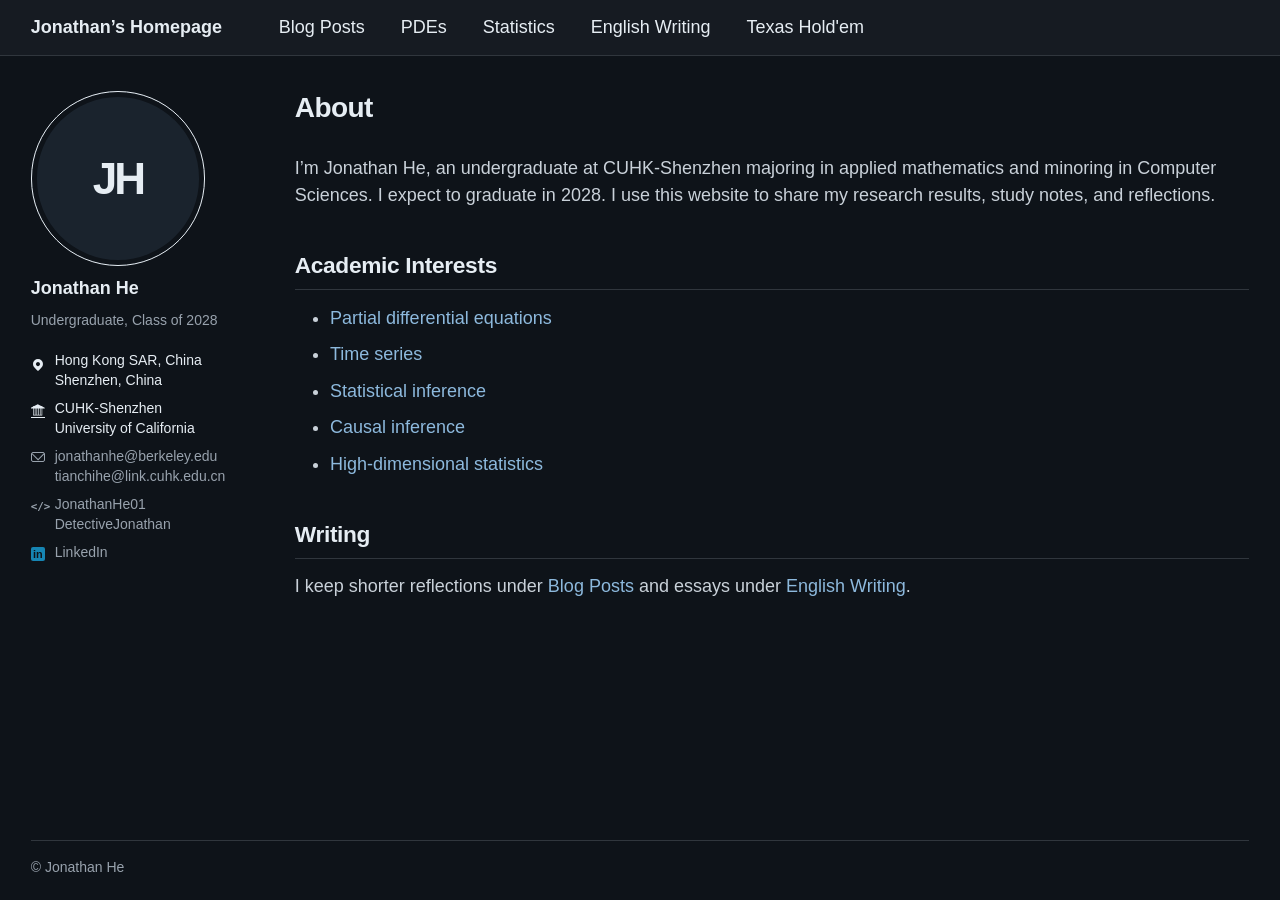
<file: index.html>
<!doctype html>
<html lang="en">
<head>
  <meta charset="utf-8">
  <meta name="viewport" content="width=device-width, initial-scale=1">
  <meta name="description" content="Jonathan He's academic homepage, with research, study notes, and reflections on applied mathematics and statistics.">
  <title>About – Jonathan’s Homepage</title>
  <link rel="stylesheet" href="site.css">
</head>
<body>
  <a class="skip" href="#main">Skip to content</a>
  <header class="masthead">
    <div class="wrap masthead-inner">
      <a class="wordmark" href="./index.html" aria-current="page">Jonathan’s Homepage</a>
      <nav class="site-nav" aria-label="Main">
        <a href="blog/index.html">Blog Posts</a>
        <a href="pdes/index.html">PDEs</a>
        <a href="statistics/index.html">Statistics</a>
        <a href="english-writing/index.html">English Writing</a>
        <a href="texas-holdem/index.html">Texas Hold'em</a>
      </nav>
    </div>
  </header>

  <div class="wrap home">
    <aside class="profile" aria-labelledby="profile-title">
      <div class="monogram" aria-hidden="true">JH</div>
      <h2 id="profile-title">Jonathan He</h2>
      <p class="profile-bio">Undergraduate, Class of 2028</p>
      <dl class="profile-details">
        <div>
          <dt><span class="icon pin" aria-hidden="true"></span><span class="visually-hidden">Locations</span></dt>
          <dd>Hong Kong SAR, China</dd>
          <dd>Shenzhen, China</dd>
        </div>
        <div>
          <dt><span class="icon university" aria-hidden="true">▥</span><span class="visually-hidden">Universities</span></dt>
          <dd>CUHK-Shenzhen</dd>
          <dd>University of California</dd>
        </div>
        <div>
          <dt><span class="icon envelope" aria-hidden="true"></span><span class="visually-hidden">Email</span></dt>
          <dd><a href="mailto:jonathanhe@berkeley.edu">jonathanhe@berkeley.edu</a></dd>
          <dd><a href="mailto:tianchihe@link.cuhk.edu.cn">tianchihe@link.cuhk.edu.cn</a></dd>
        </div>
        <div>
          <dt><span class="icon code" aria-hidden="true">&lt;/&gt;</span><span class="visually-hidden">GitHub</span></dt>
          <dd><a href="https://github.com/JonathanHe01">JonathanHe01</a></dd>
          <dd><a href="https://github.com/DetectiveJonathan">DetectiveJonathan</a></dd>
        </div>
        <div>
          <dt><span class="icon linkedin" aria-hidden="true">in</span><span class="visually-hidden">LinkedIn</span></dt>
          <dd><a href="https://www.linkedin.com/in/jonathan-he-8617b1419/">LinkedIn</a></dd>
        </div>
      </dl>
    </aside>

    <main class="article" id="main">
      <h1>About</h1>
      <p>I’m Jonathan He, an undergraduate at CUHK-Shenzhen majoring in applied mathematics and minoring in Computer Sciences. I expect to graduate in 2028. I use this website to share my research results, study notes, and reflections.</p>
      <section aria-labelledby="interests-title">
        <h2 id="interests-title">Academic Interests</h2>
        <ul>
          <li><a href="pdes/index.html">Partial differential equations</a></li>
          <li><a href="statistics/index.html#time-series">Time series</a></li>
          <li><a href="statistics/index.html#statistical-inference">Statistical inference</a></li>
          <li><a href="statistics/index.html#causal-inference">Causal inference</a></li>
          <li><a href="statistics/index.html#high-dimensional-statistics">High-dimensional statistics</a></li>
        </ul>
      </section>
      <section aria-labelledby="writing-title">
        <h2 id="writing-title">Writing</h2>
        <p>I keep shorter reflections under <a href="blog/index.html">Blog Posts</a> and essays under <a href="english-writing/index.html">English Writing</a>.</p>
      </section>
    </main>
  </div>

  <footer class="wrap footer">© Jonathan He</footer>
</body>
</html>
</file>
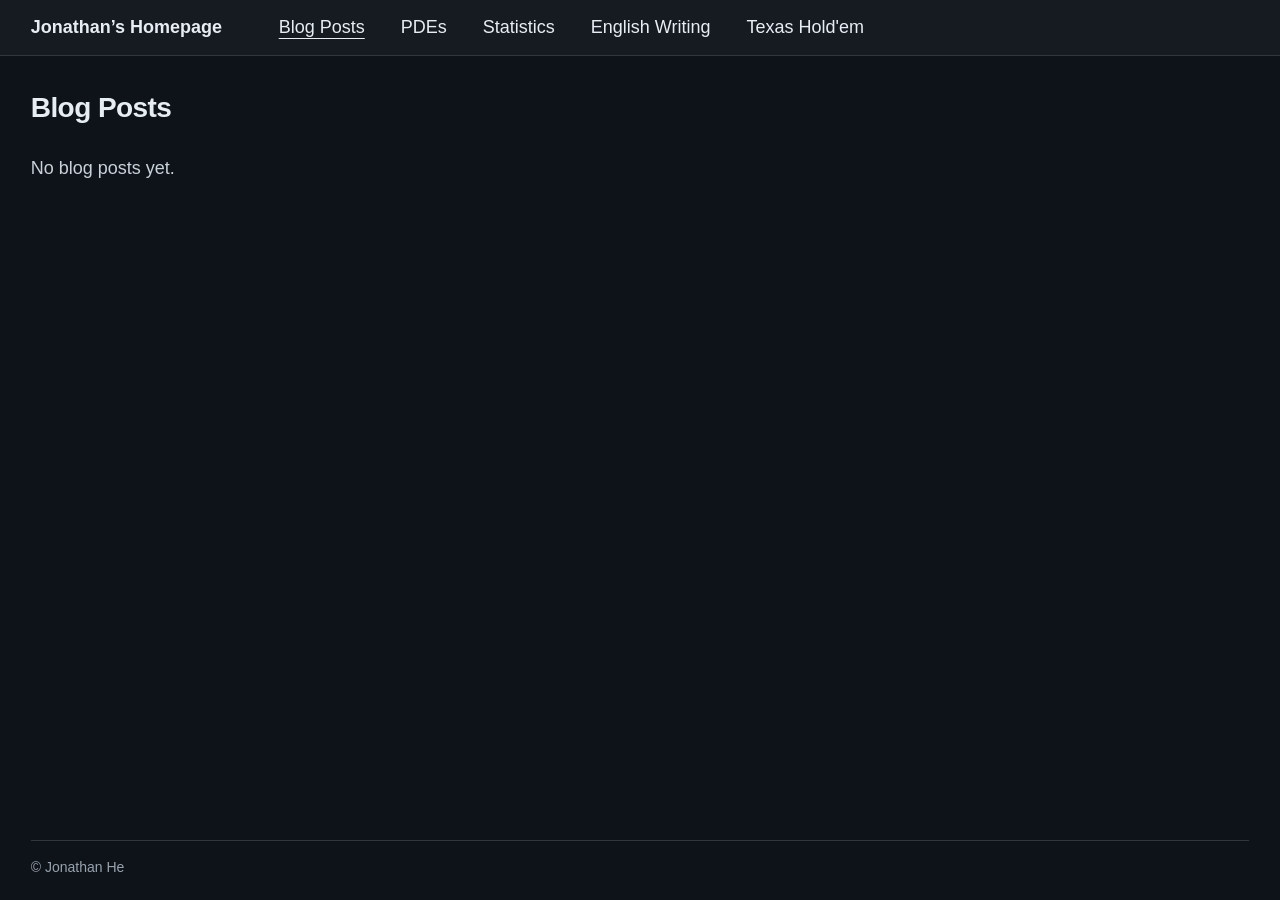
<file: blog/index.html>
<!doctype html>
<html lang="en">
<head>
  <meta charset="utf-8">
  <meta name="viewport" content="width=device-width, initial-scale=1">
  <title>Blog Posts · Jonathan He</title>
  <link rel="stylesheet" href="../site.css">
</head>
<body>
  <a class="skip" href="#main">Skip to content</a>
  <header class="masthead">
    <div class="wrap masthead-inner">
      <a class="wordmark" href="../index.html">Jonathan’s Homepage</a>
      <nav class="site-nav" aria-label="Main">
        <a href="../blog/index.html" aria-current="page">Blog Posts</a>
        <a href="../pdes/index.html">PDEs</a>
        <a href="../statistics/index.html">Statistics</a>
        <a href="../english-writing/index.html">English Writing</a>
        <a href="../texas-holdem/index.html">Texas Hold'em</a>
      </nav>
    </div>
  </header>
  <main class="wrap section-page" id="main">
    <h1>Blog Posts</h1>
    <p>No blog posts yet.</p>
  </main>
  <footer class="wrap footer">© Jonathan He</footer>
</body>
</html>
</file>
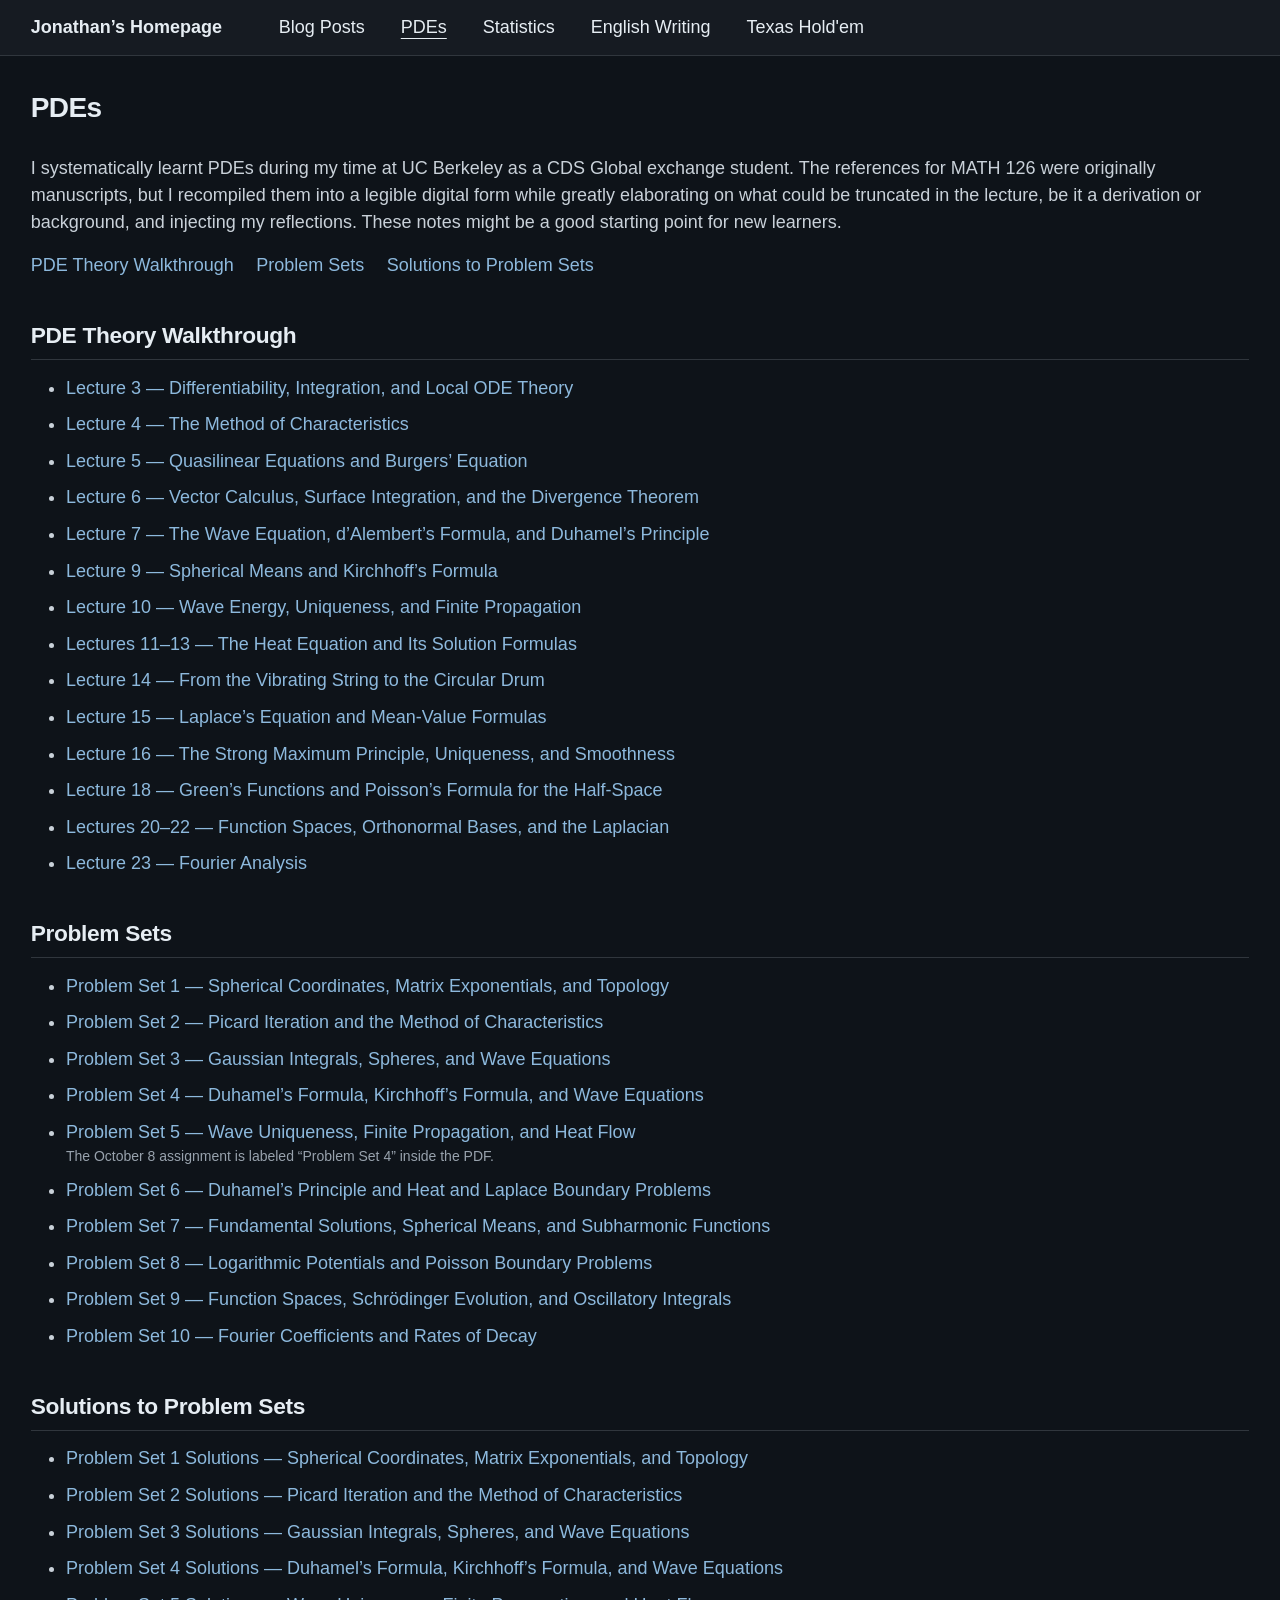
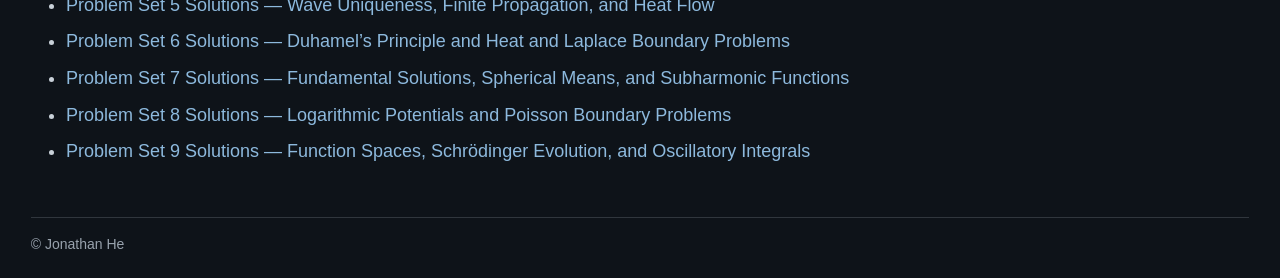
<file: pdes/index.html>
<!doctype html>
<html lang="en">
<head>
  <meta charset="utf-8">
  <meta name="viewport" content="width=device-width, initial-scale=1">
  <title>PDEs · Jonathan He</title>
  <link rel="stylesheet" href="../site.css">
</head>
<body>
  <a class="skip" href="#main">Skip to content</a>
  <header class="masthead">
    <div class="wrap masthead-inner">
      <a class="wordmark" href="../index.html">Jonathan’s Homepage</a>
      <nav class="site-nav" aria-label="Main">
        <a href="../blog/index.html">Blog Posts</a>
        <a href="../pdes/index.html" aria-current="page">PDEs</a>
        <a href="../statistics/index.html">Statistics</a>
        <a href="../english-writing/index.html">English Writing</a>
        <a href="../texas-holdem/index.html">Texas Hold'em</a>
      </nav>
    </div>
  </header>
  <main class="wrap section-page article" id="main">
    <h1>PDEs</h1>
    <p>I systematically learnt PDEs during my time at UC Berkeley as a CDS Global exchange student. The references for MATH 126 were originally manuscripts, but I recompiled them into a legible digital form while greatly elaborating on what could be truncated in the lecture, be it a derivation or background, and injecting my reflections. These notes might be a good starting point for new learners.</p>
    <nav class="pde-navigation" aria-label="PDE resource categories">
      <a href="#walkthroughs">PDE Theory Walkthrough</a>
      <a href="#problem-sets">Problem Sets</a>
      <a href="#solutions">Solutions to Problem Sets</a>
    </nav>
    <section aria-labelledby="walkthroughs">
      <h2 id="walkthroughs">PDE Theory Walkthrough</h2>
      <ul>
        <li><a href="walkthroughs/lecture-03.pdf">Lecture 3 — Differentiability, Integration, and Local ODE Theory</a></li>
        <li><a href="walkthroughs/lecture-04.pdf">Lecture 4 — The Method of Characteristics</a></li>
        <li><a href="walkthroughs/lecture-05.pdf">Lecture 5 — Quasilinear Equations and Burgers’ Equation</a></li>
        <li><a href="walkthroughs/lecture-06.pdf">Lecture 6 — Vector Calculus, Surface Integration, and the Divergence Theorem</a></li>
        <li><a href="walkthroughs/lecture-07.pdf">Lecture 7 — The Wave Equation, d’Alembert’s Formula, and Duhamel’s Principle</a></li>
        <li><a href="walkthroughs/lecture-09.pdf">Lecture 9 — Spherical Means and Kirchhoff’s Formula</a></li>
        <li><a href="walkthroughs/lecture-10.pdf">Lecture 10 — Wave Energy, Uniqueness, and Finite Propagation</a></li>
        <li><a href="walkthroughs/lecture-11.pdf">Lectures 11–13 — The Heat Equation and Its Solution Formulas</a></li>
        <li><a href="walkthroughs/lecture-14.pdf">Lecture 14 — From the Vibrating String to the Circular Drum</a></li>
        <li><a href="walkthroughs/lecture-15.pdf">Lecture 15 — Laplace’s Equation and Mean-Value Formulas</a></li>
        <li><a href="walkthroughs/lecture-16.pdf">Lecture 16 — The Strong Maximum Principle, Uniqueness, and Smoothness</a></li>
        <li><a href="walkthroughs/lecture-18.pdf">Lecture 18 — Green’s Functions and Poisson’s Formula for the Half-Space</a></li>
        <li><a href="walkthroughs/lecture-20.pdf">Lectures 20–22 — Function Spaces, Orthonormal Bases, and the Laplacian</a></li>
        <li><a href="walkthroughs/lecture-23.pdf">Lecture 23 — Fourier Analysis</a></li>
      </ul>
    </section>
    <section aria-labelledby="problem-sets">
      <h2 id="problem-sets">Problem Sets</h2>
      <ul>
        <li><a href="problem-sets/problem-set-01.pdf">Problem Set 1 — Spherical Coordinates, Matrix Exponentials, and Topology</a></li>
        <li><a href="problem-sets/problem-set-02.pdf">Problem Set 2 — Picard Iteration and the Method of Characteristics</a></li>
        <li><a href="problem-sets/problem-set-03.pdf">Problem Set 3 — Gaussian Integrals, Spheres, and Wave Equations</a></li>
        <li><a href="problem-sets/problem-set-04.pdf">Problem Set 4 — Duhamel’s Formula, Kirchhoff’s Formula, and Wave Equations</a></li>
        <li><a href="problem-sets/problem-set-05.pdf">Problem Set 5 — Wave Uniqueness, Finite Propagation, and Heat Flow</a>
          <span class="pde-resource-note">The October 8 assignment is labeled “Problem Set 4” inside the PDF.</span>
        </li>
        <li><a href="problem-sets/problem-set-06.pdf">Problem Set 6 — Duhamel’s Principle and Heat and Laplace Boundary Problems</a></li>
        <li><a href="problem-sets/problem-set-07.pdf">Problem Set 7 — Fundamental Solutions, Spherical Means, and Subharmonic Functions</a></li>
        <li><a href="problem-sets/problem-set-08.pdf">Problem Set 8 — Logarithmic Potentials and Poisson Boundary Problems</a></li>
        <li><a href="problem-sets/problem-set-09.pdf">Problem Set 9 — Function Spaces, Schrödinger Evolution, and Oscillatory Integrals</a></li>
        <li><a href="problem-sets/problem-set-10.pdf">Problem Set 10 — Fourier Coefficients and Rates of Decay</a></li>
      </ul>
    </section>
    <section aria-labelledby="solutions">
      <h2 id="solutions">Solutions to Problem Sets</h2>
      <ul>
        <li><a href="solutions/problem-set-01-solutions.pdf">Problem Set 1 Solutions — Spherical Coordinates, Matrix Exponentials, and Topology</a></li>
        <li><a href="solutions/problem-set-02-solutions.pdf">Problem Set 2 Solutions — Picard Iteration and the Method of Characteristics</a></li>
        <li><a href="solutions/problem-set-03-solutions.pdf">Problem Set 3 Solutions — Gaussian Integrals, Spheres, and Wave Equations</a></li>
        <li><a href="solutions/problem-set-04-solutions.pdf">Problem Set 4 Solutions — Duhamel’s Formula, Kirchhoff’s Formula, and Wave Equations</a></li>
        <li><a href="solutions/problem-set-05-solutions.pdf">Problem Set 5 Solutions — Wave Uniqueness, Finite Propagation, and Heat Flow</a></li>
        <li><a href="solutions/problem-set-06-solutions.pdf">Problem Set 6 Solutions — Duhamel’s Principle and Heat and Laplace Boundary Problems</a></li>
        <li><a href="solutions/problem-set-07-solutions.pdf">Problem Set 7 Solutions — Fundamental Solutions, Spherical Means, and Subharmonic Functions</a></li>
        <li><a href="solutions/problem-set-08-solutions.pdf">Problem Set 8 Solutions — Logarithmic Potentials and Poisson Boundary Problems</a></li>
        <li><a href="solutions/problem-set-09-solutions.pdf">Problem Set 9 Solutions — Function Spaces, Schrödinger Evolution, and Oscillatory Integrals</a></li>
      </ul>
    </section>
  </main>
  <footer class="wrap footer">© Jonathan He</footer>
</body>
</html>
</file>
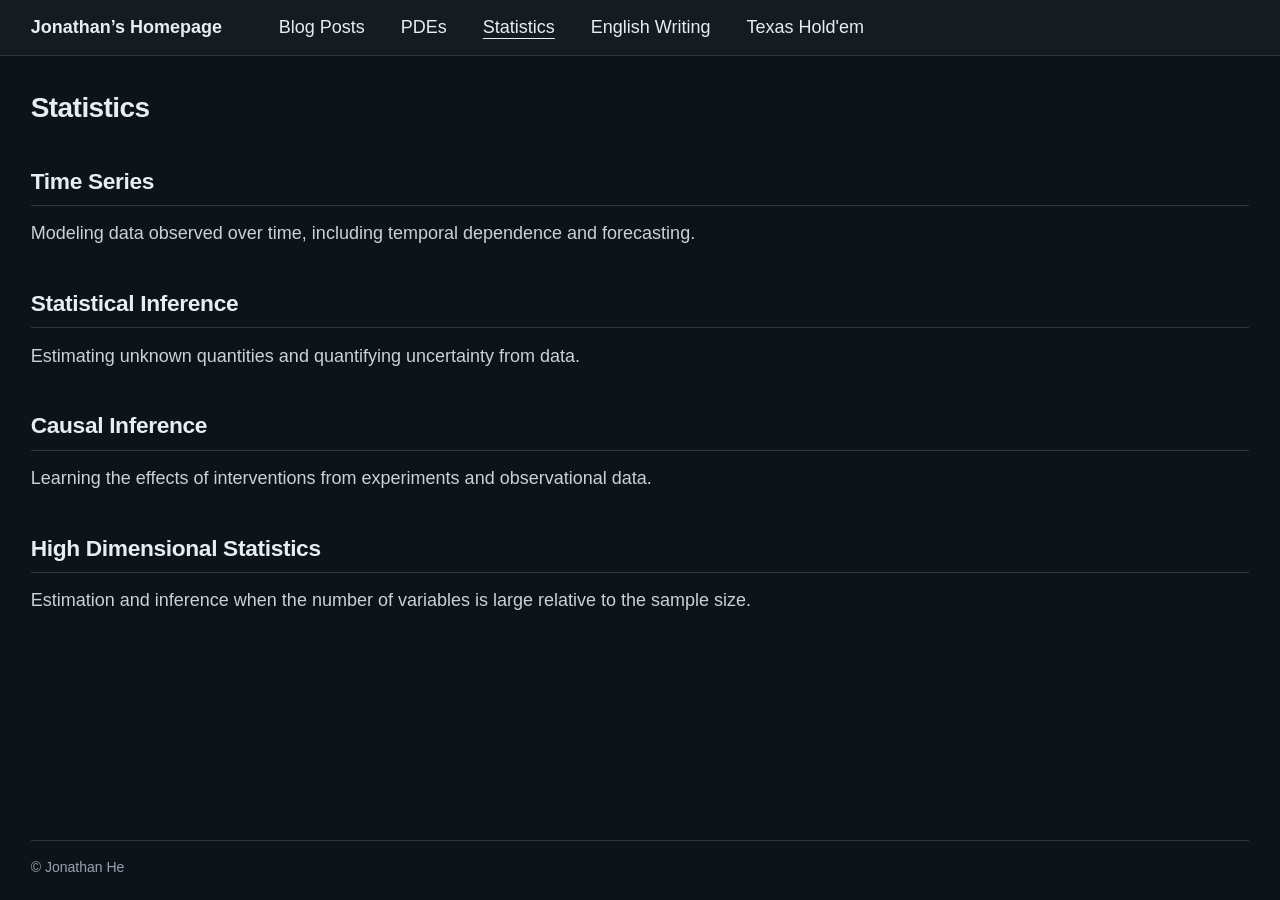
<file: statistics/index.html>
<!doctype html>
<html lang="en">
<head>
  <meta charset="utf-8">
  <meta name="viewport" content="width=device-width, initial-scale=1">
  <title>Statistics · Jonathan He</title>
  <link rel="stylesheet" href="../site.css">
</head>
<body>
  <a class="skip" href="#main">Skip to content</a>
  <header class="masthead">
    <div class="wrap masthead-inner">
      <a class="wordmark" href="../index.html">Jonathan’s Homepage</a>
      <nav class="site-nav" aria-label="Main">
        <a href="../blog/index.html">Blog Posts</a>
        <a href="../pdes/index.html">PDEs</a>
        <a href="../statistics/index.html" aria-current="page">Statistics</a>
        <a href="../english-writing/index.html">English Writing</a>
        <a href="../texas-holdem/index.html">Texas Hold'em</a>
      </nav>
    </div>
  </header>
  <main class="wrap section-page article" id="main">
    <h1>Statistics</h1>
    <section aria-labelledby="time-series">
      <h2 id="time-series">Time Series</h2>
      <p>Modeling data observed over time, including temporal dependence and forecasting.</p>
    </section>
    <section aria-labelledby="statistical-inference">
      <h2 id="statistical-inference">Statistical Inference</h2>
      <p>Estimating unknown quantities and quantifying uncertainty from data.</p>
    </section>
    <section aria-labelledby="causal-inference">
      <h2 id="causal-inference">Causal Inference</h2>
      <p>Learning the effects of interventions from experiments and observational data.</p>
    </section>
    <section aria-labelledby="high-dimensional-statistics">
      <h2 id="high-dimensional-statistics">High Dimensional Statistics</h2>
      <p>Estimation and inference when the number of variables is large relative to the sample size.</p>
    </section>
  </main>
  <footer class="wrap footer">© Jonathan He</footer>
</body>
</html>
</file>
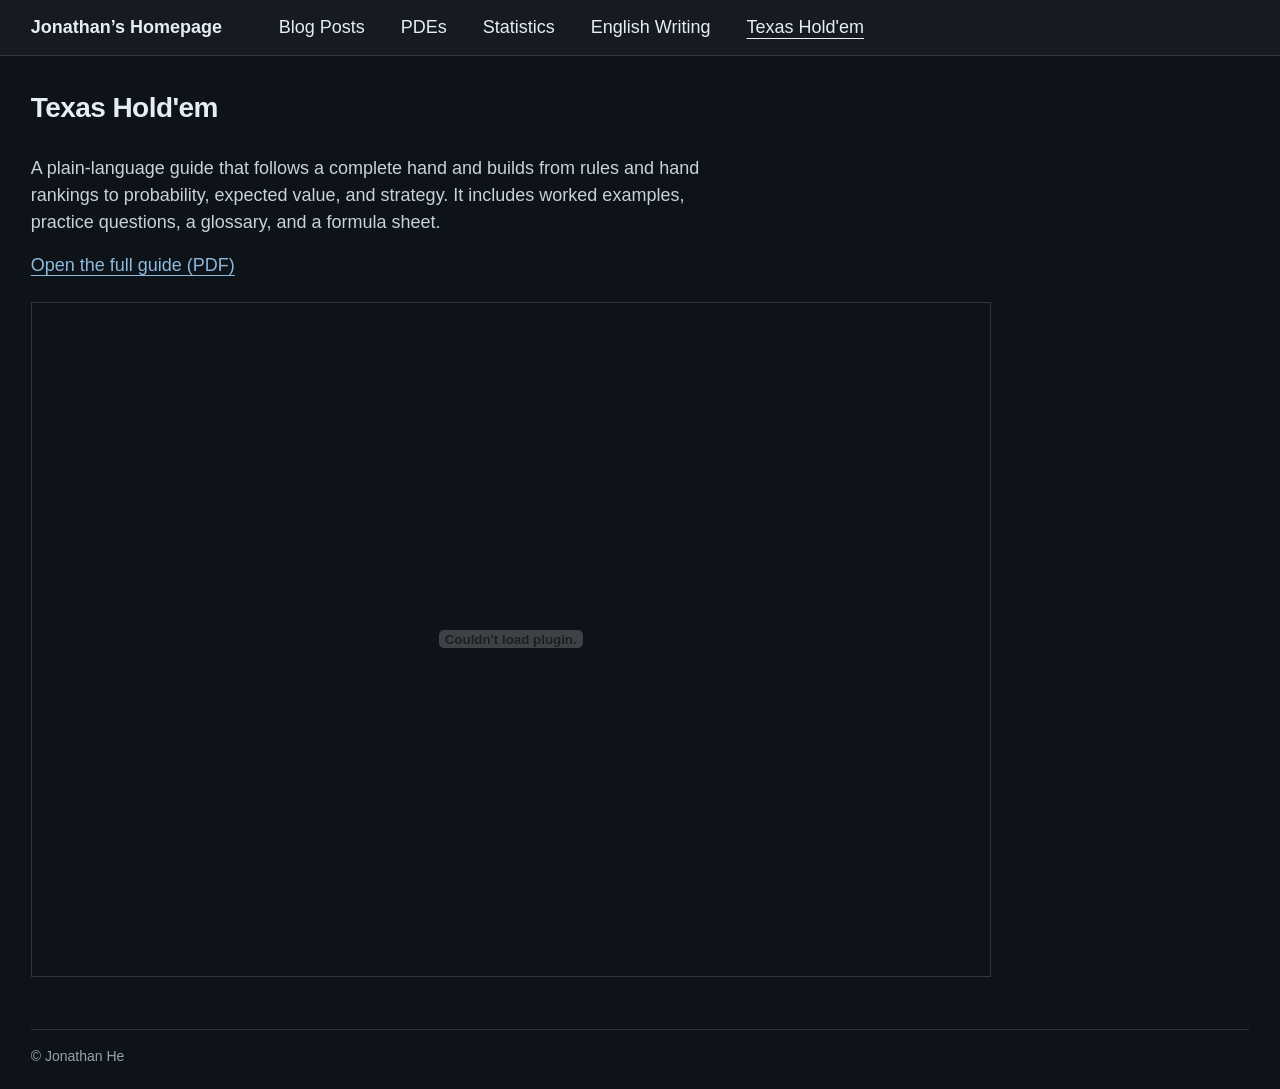
<file: texas-holdem/index.html>
<!doctype html>
<html lang="en">
<head>
  <meta charset="utf-8">
  <meta name="viewport" content="width=device-width, initial-scale=1">
  <title>Texas Hold'em · Jonathan He</title>
  <link rel="stylesheet" href="../site.css">
</head>
<body>
  <a class="skip" href="#main">Skip to content</a>
  <header class="masthead">
    <div class="wrap masthead-inner">
      <a class="wordmark" href="../index.html">Jonathan’s Homepage</a>
      <nav class="site-nav" aria-label="Main">
        <a href="../blog/index.html">Blog Posts</a>
        <a href="../pdes/index.html">PDEs</a>
        <a href="../statistics/index.html">Statistics</a>
        <a href="../english-writing/index.html">English Writing</a>
        <a href="../texas-holdem/index.html" aria-current="page">Texas Hold'em</a>
      </nav>
    </div>
  </header>
  <main class="wrap section-page" id="main">
    <h1>Texas Hold'em</h1>
    <p class="guide-summary">A plain-language guide that follows a complete hand and builds from rules and hand rankings to probability, expected value, and strategy. It includes worked examples, practice questions, a glossary, and a formula sheet.</p>
    <p class="guide-link"><a href="texas-holdem-guide.pdf">Open the full guide (PDF)</a></p>
    <object class="guide-reader" data="texas-holdem-guide.pdf" type="application/pdf" aria-label="Texas Hold’em guide PDF"></object>
  </main>
  <footer class="wrap footer">© Jonathan He</footer>
</body>
</html>
</file>
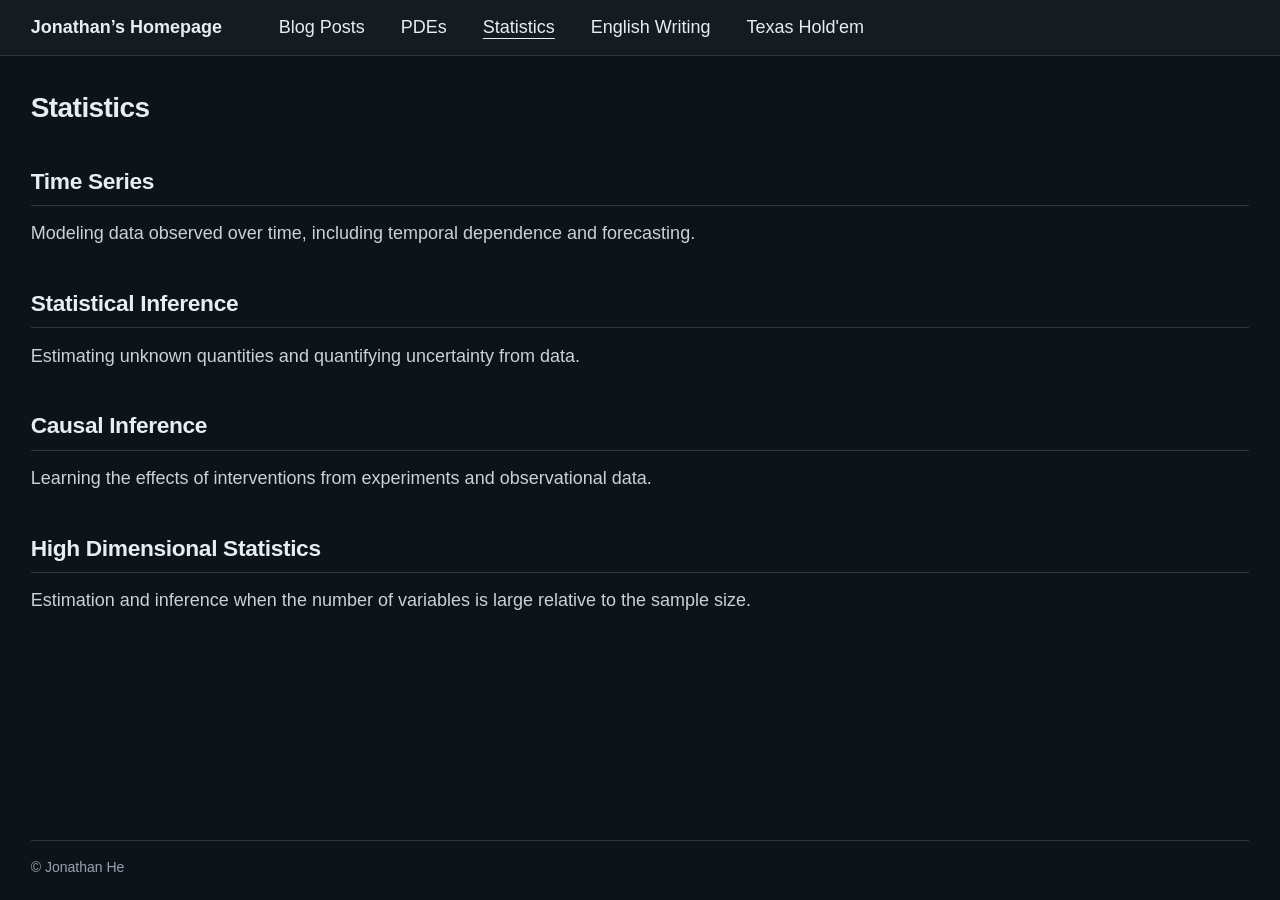
<file: time-series/index.html>
<!doctype html>
<html lang="en">
<head>
  <meta charset="utf-8">
  <meta name="viewport" content="width=device-width, initial-scale=1">
  <meta http-equiv="refresh" content="0;url=../statistics/index.html#time-series">
  <title>Time Series · Jonathan He</title>
  <link rel="stylesheet" href="../site.css">
</head>
<body>
  <main class="wrap section-page">
    <p>Time Series has moved to <a href="../statistics/index.html#time-series">Statistics</a>.</p>
  </main>
</body>
</html>
</file>
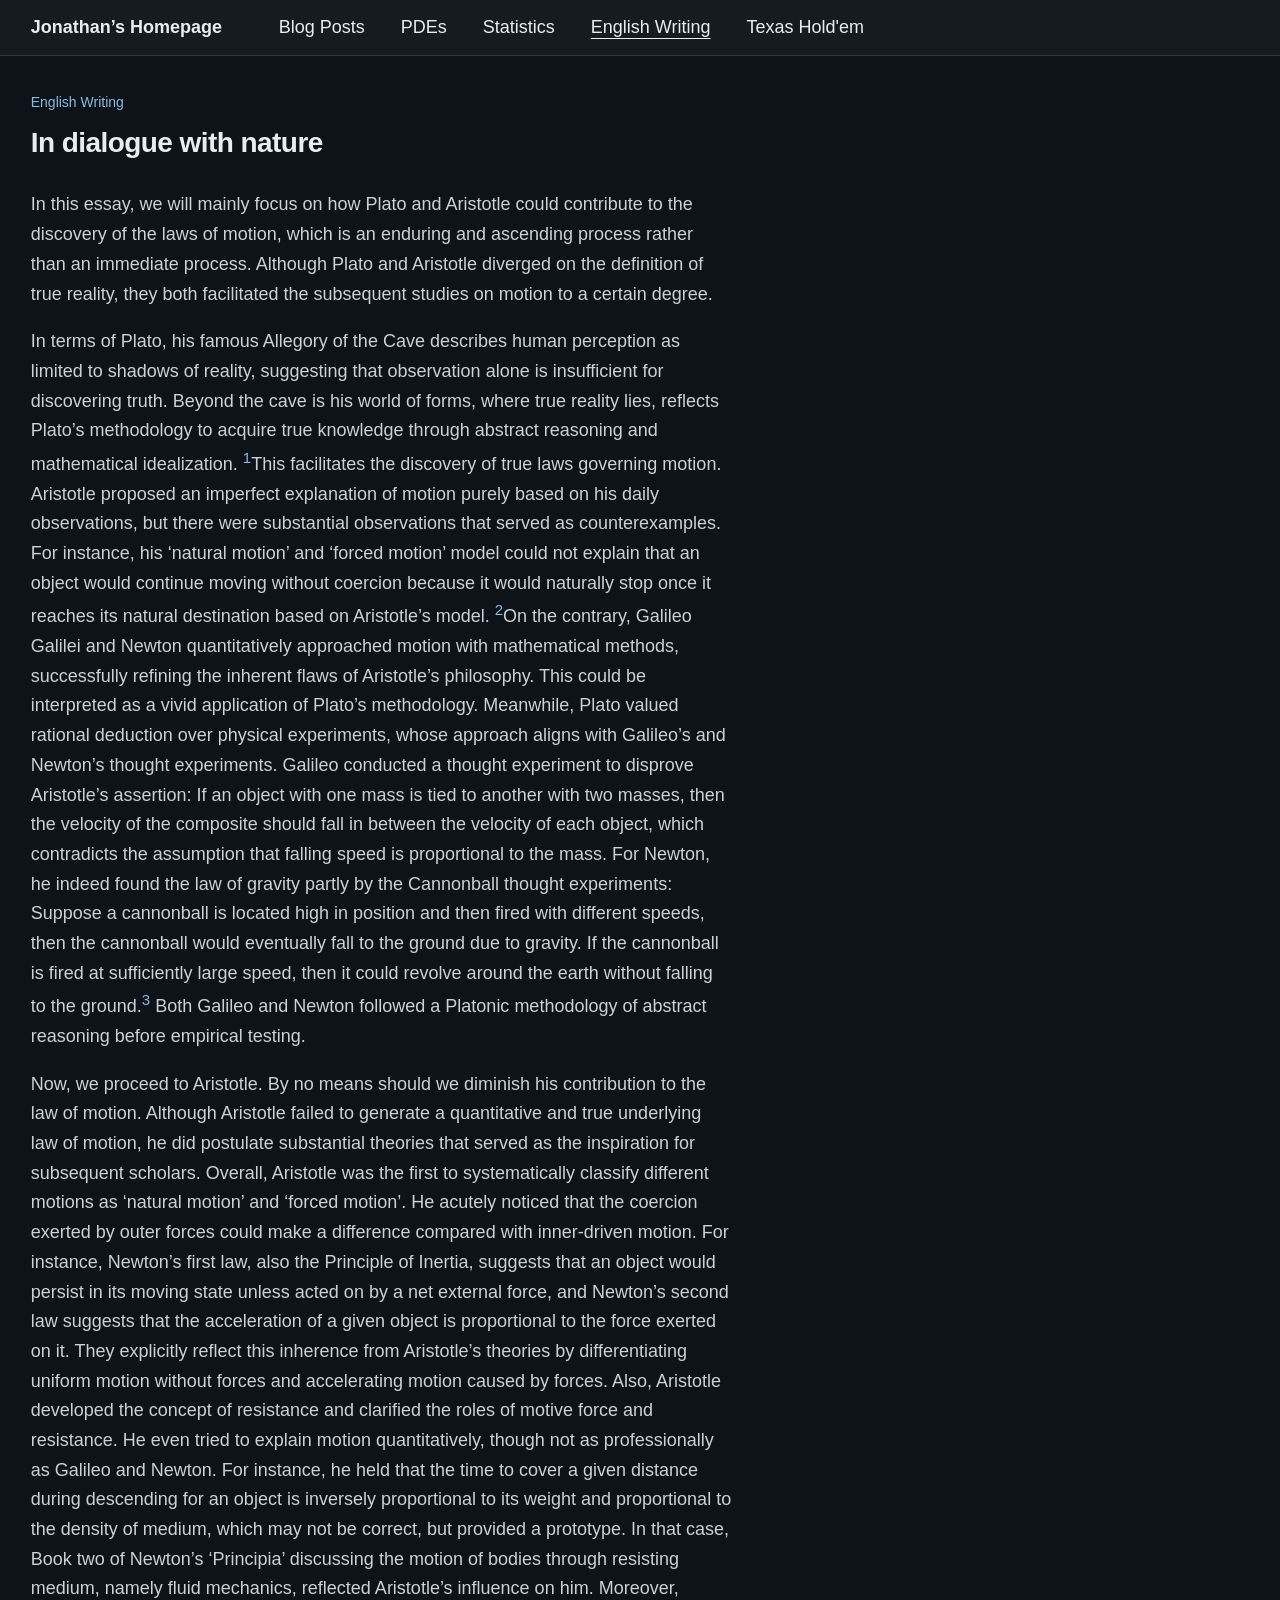
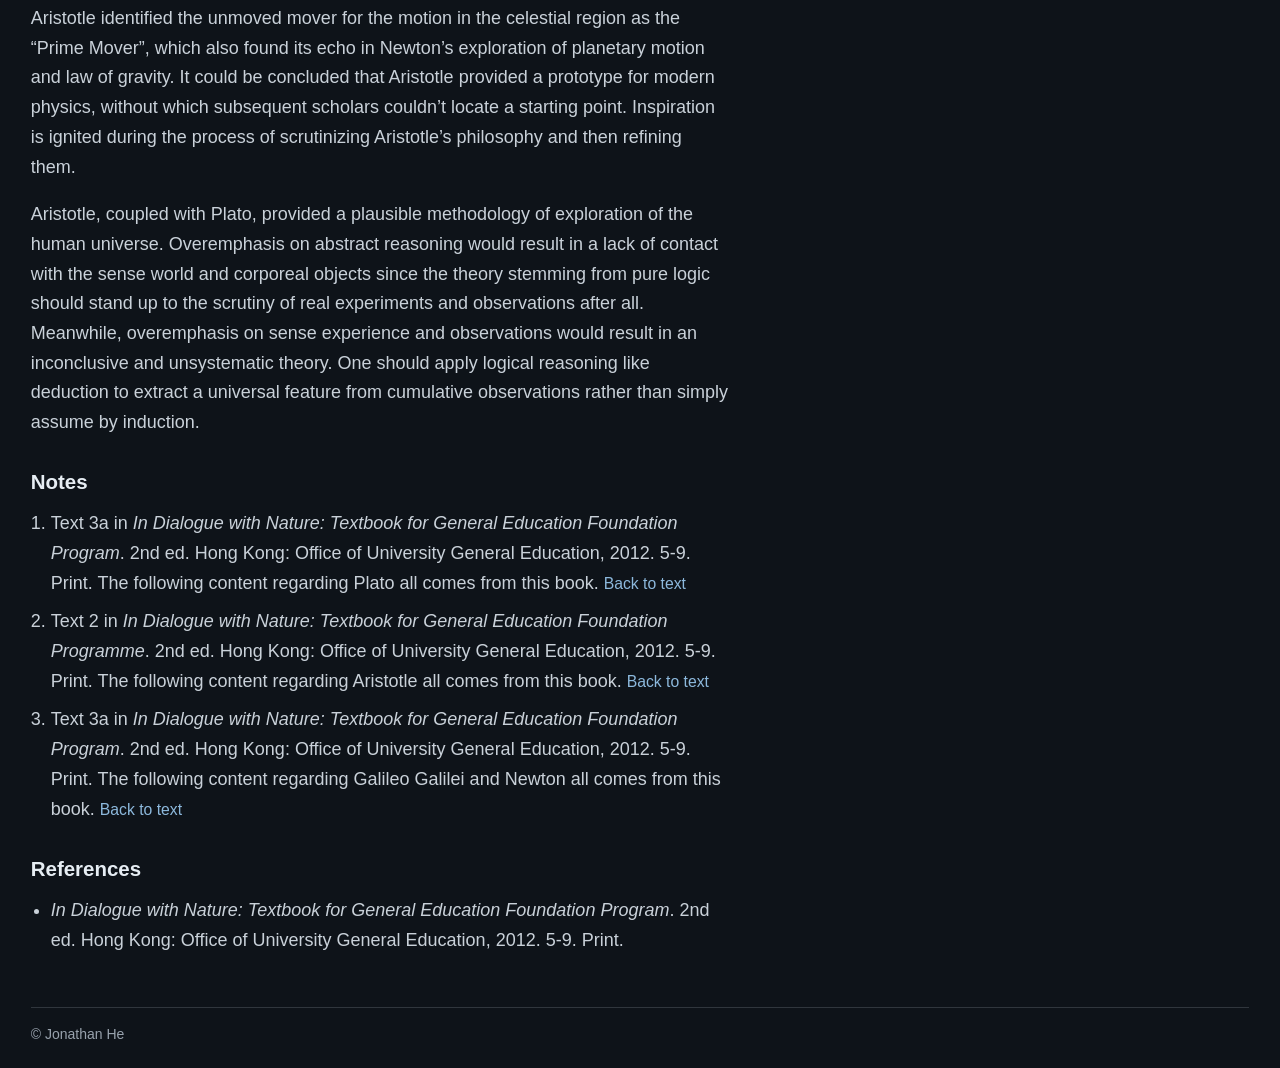
<file: english-writing/in-dialogue-with-nature/index.html>
<!doctype html>
<html lang="en">
<head>
  <meta charset="utf-8">
  <meta name="viewport" content="width=device-width, initial-scale=1">
  <title>In dialogue with nature · Jonathan He</title>
  <link rel="stylesheet" href="../../site.css">
</head>
<body>
  <a class="skip" href="#main">Skip to content</a>
  <header class="masthead">
    <div class="wrap masthead-inner">
      <a class="wordmark" href="../../index.html">Jonathan’s Homepage</a>
      <nav class="site-nav" aria-label="Main">
        <a href="../../blog/index.html">Blog Posts</a>
        <a href="../../pdes/index.html">PDEs</a>
        <a href="../../statistics/index.html">Statistics</a>
        <a href="../../english-writing/index.html" aria-current="location">English Writing</a>
        <a href="../../texas-holdem/index.html">Texas Hold'em</a>
      </nav>
    </div>
  </header>
  <main class="wrap section-page" id="main">
    <article class="essay">
      <p class="essay-parent"><a href="../index.html">English Writing</a></p>
      <h1>In dialogue with nature</h1>
      <p>In this essay, we will mainly focus on how Plato and Aristotle could contribute to the discovery of the laws of motion, which is an enduring and ascending process rather than an immediate process. Although Plato and Aristotle diverged on the definition of true reality, they both facilitated the subsequent studies on motion to a certain degree.</p>
      <p>In terms of Plato, his famous Allegory of the Cave describes human perception as limited to shadows of reality, suggesting that observation alone is insufficient for discovering truth. Beyond the cave is his world of forms, where true reality lies, reflects Plato’s methodology to acquire true knowledge through abstract reasoning and mathematical idealization. <sup><a href="#note-1" id="note-ref-1" aria-label="Note 1">1</a></sup>This facilitates the discovery of true laws governing motion. Aristotle proposed an imperfect explanation of motion purely based on his daily observations, but there were substantial observations that served as counterexamples. For instance, his ‘natural motion’ and ‘forced motion’ model could not explain that an object would continue moving without coercion because it would naturally stop once it reaches its natural destination based on Aristotle’s model. <sup><a href="#note-2" id="note-ref-2" aria-label="Note 2">2</a></sup>On the contrary, Galileo Galilei and Newton quantitatively approached motion with mathematical methods, successfully refining the inherent flaws of Aristotle’s philosophy. This could be interpreted as a vivid application of Plato’s methodology. Meanwhile, Plato valued rational deduction over physical experiments, whose approach aligns with Galileo’s and Newton’s thought experiments. Galileo conducted a thought experiment to disprove Aristotle’s assertion: If an object with one mass is tied to another with two masses, then the velocity of the composite should fall in between the velocity of each object, which contradicts the assumption that falling speed is proportional to the mass. For Newton, he indeed found the law of gravity partly by the Cannonball thought experiments: Suppose a cannonball is located high in position and then fired with different speeds, then the cannonball would eventually fall to the ground due to gravity. If the cannonball is fired at sufficiently large speed, then it could revolve around the earth without falling to the ground.<sup><a href="#note-3" id="note-ref-3" aria-label="Note 3">3</a></sup> Both Galileo and Newton followed a Platonic methodology of abstract reasoning before empirical testing.</p>
      <p>Now, we proceed to Aristotle. By no means should we diminish his contribution to the law of motion. Although Aristotle failed to generate a quantitative and true underlying law of motion, he did postulate substantial theories that served as the inspiration for subsequent scholars. Overall, Aristotle was the first to systematically classify different motions as ‘natural motion’ and ‘forced motion’. He acutely noticed that the coercion exerted by outer forces could make a difference compared with inner-driven motion. For instance, Newton’s first law, also the Principle of Inertia, suggests that an object would persist in its moving state unless acted on by a net external force, and Newton’s second law suggests that the acceleration of a given object is proportional to the force exerted on it. They explicitly reflect this inherence from Aristotle’s theories by differentiating uniform motion without forces and accelerating motion caused by forces. Also, Aristotle developed the concept of resistance and clarified the roles of motive force and resistance. He even tried to explain motion quantitatively, though not as professionally as Galileo and Newton. For instance, he held that the time to cover a given distance during descending for an object is inversely proportional to its weight and proportional to the density of medium, which may not be correct, but provided a prototype. In that case, Book two of Newton’s ‘Principia’ discussing the motion of bodies through resisting medium, namely fluid mechanics, reflected Aristotle’s influence on him. Moreover, Aristotle identified the unmoved mover for the motion in the celestial region as the “Prime Mover”, which also found its echo in Newton’s exploration of planetary motion and law of gravity. It could be concluded that Aristotle provided a prototype for modern physics, without which subsequent scholars couldn’t locate a starting point. Inspiration is ignited during the process of scrutinizing Aristotle’s philosophy and then refining them.</p>
      <p>Aristotle, coupled with Plato, provided a plausible methodology of exploration of the human universe. Overemphasis on abstract reasoning would result in a lack of contact with the sense world and corporeal objects since the theory stemming from pure logic should stand up to the scrutiny of real experiments and observations after all. Meanwhile, overemphasis on sense experience and observations would result in an inconclusive and unsystematic theory. One should apply logical reasoning like deduction to extract a universal feature from cumulative observations rather than simply assume by induction.</p>
      <h2>Notes</h2>
      <ol class="essay-references">
        <li id="note-1">Text 3a in <em>In Dialogue with Nature: Textbook for General Education Foundation </em><em>Program</em>. 2nd ed. Hong Kong: Office of University General Education, 2012. 5-9. Print. The following content regarding Plato all comes from this book. <a class="note-back" href="#note-ref-1" aria-label="Back to note 1 in the text">Back to text</a></li>
        <li id="note-2">Text 2 in <em>In Dialogue with Nature: Textbook for General Education Foundation </em><em>Programme</em>. 2nd ed. Hong Kong: Office of University General Education, 2012. 5-9. Print. The following content regarding Aristotle all comes from this book. <a class="note-back" href="#note-ref-2" aria-label="Back to note 2 in the text">Back to text</a></li>
        <li id="note-3">Text 3a in <em>In Dialogue with Nature: Textbook for General Education Foundation </em><em>Program</em>. 2nd ed. Hong Kong: Office of University General Education, 2012. 5-9. Print. The following content regarding Galileo Galilei and Newton all comes from this book. <a class="note-back" href="#note-ref-3" aria-label="Back to note 3 in the text">Back to text</a></li>
      </ol>
      <h2>References</h2>
      <ul class="essay-references">
        <li><em>In Dialogue with Nature: Textbook for General Education Foundation </em><em>Program</em>. 2nd ed. Hong Kong: Office of University General Education, 2012. 5-9. Print.</li>
      </ul>
    </article>
  </main>
  <footer class="wrap footer">© Jonathan He</footer>
</body>
</html>
</file>
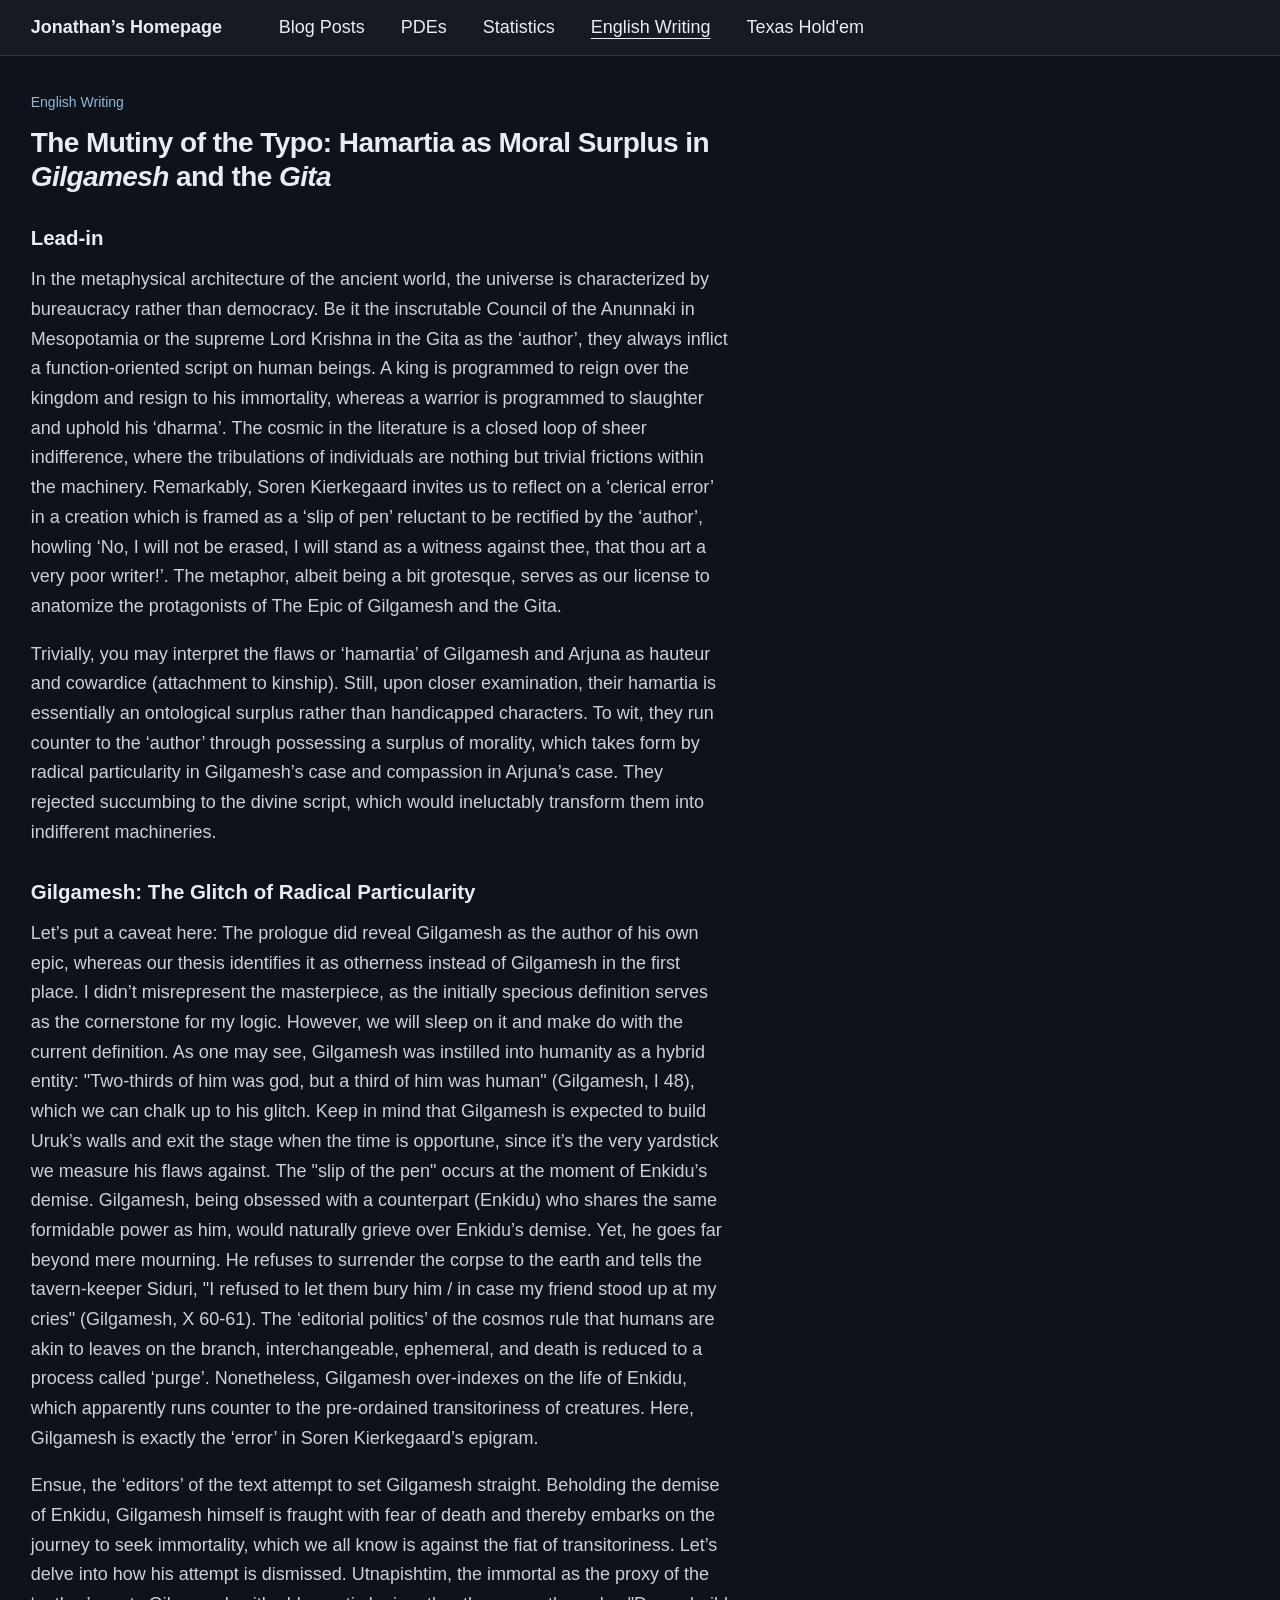
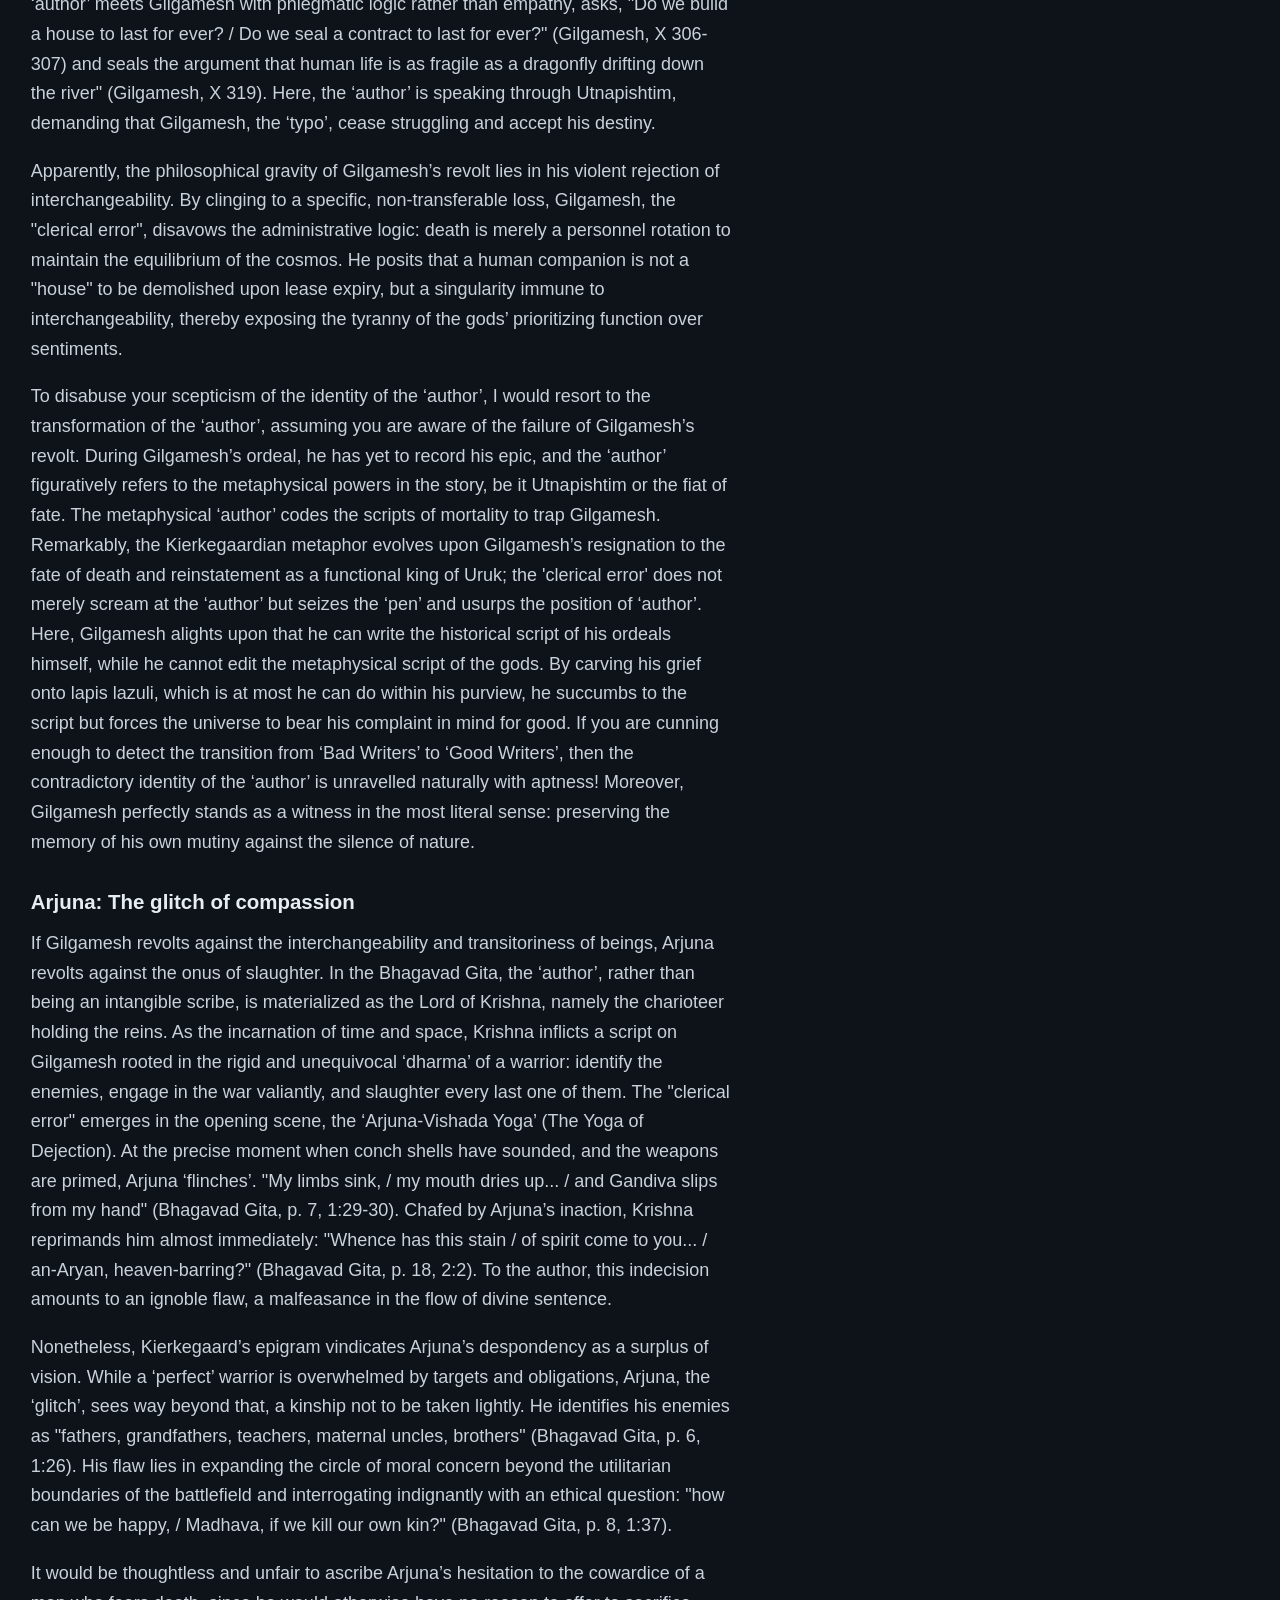
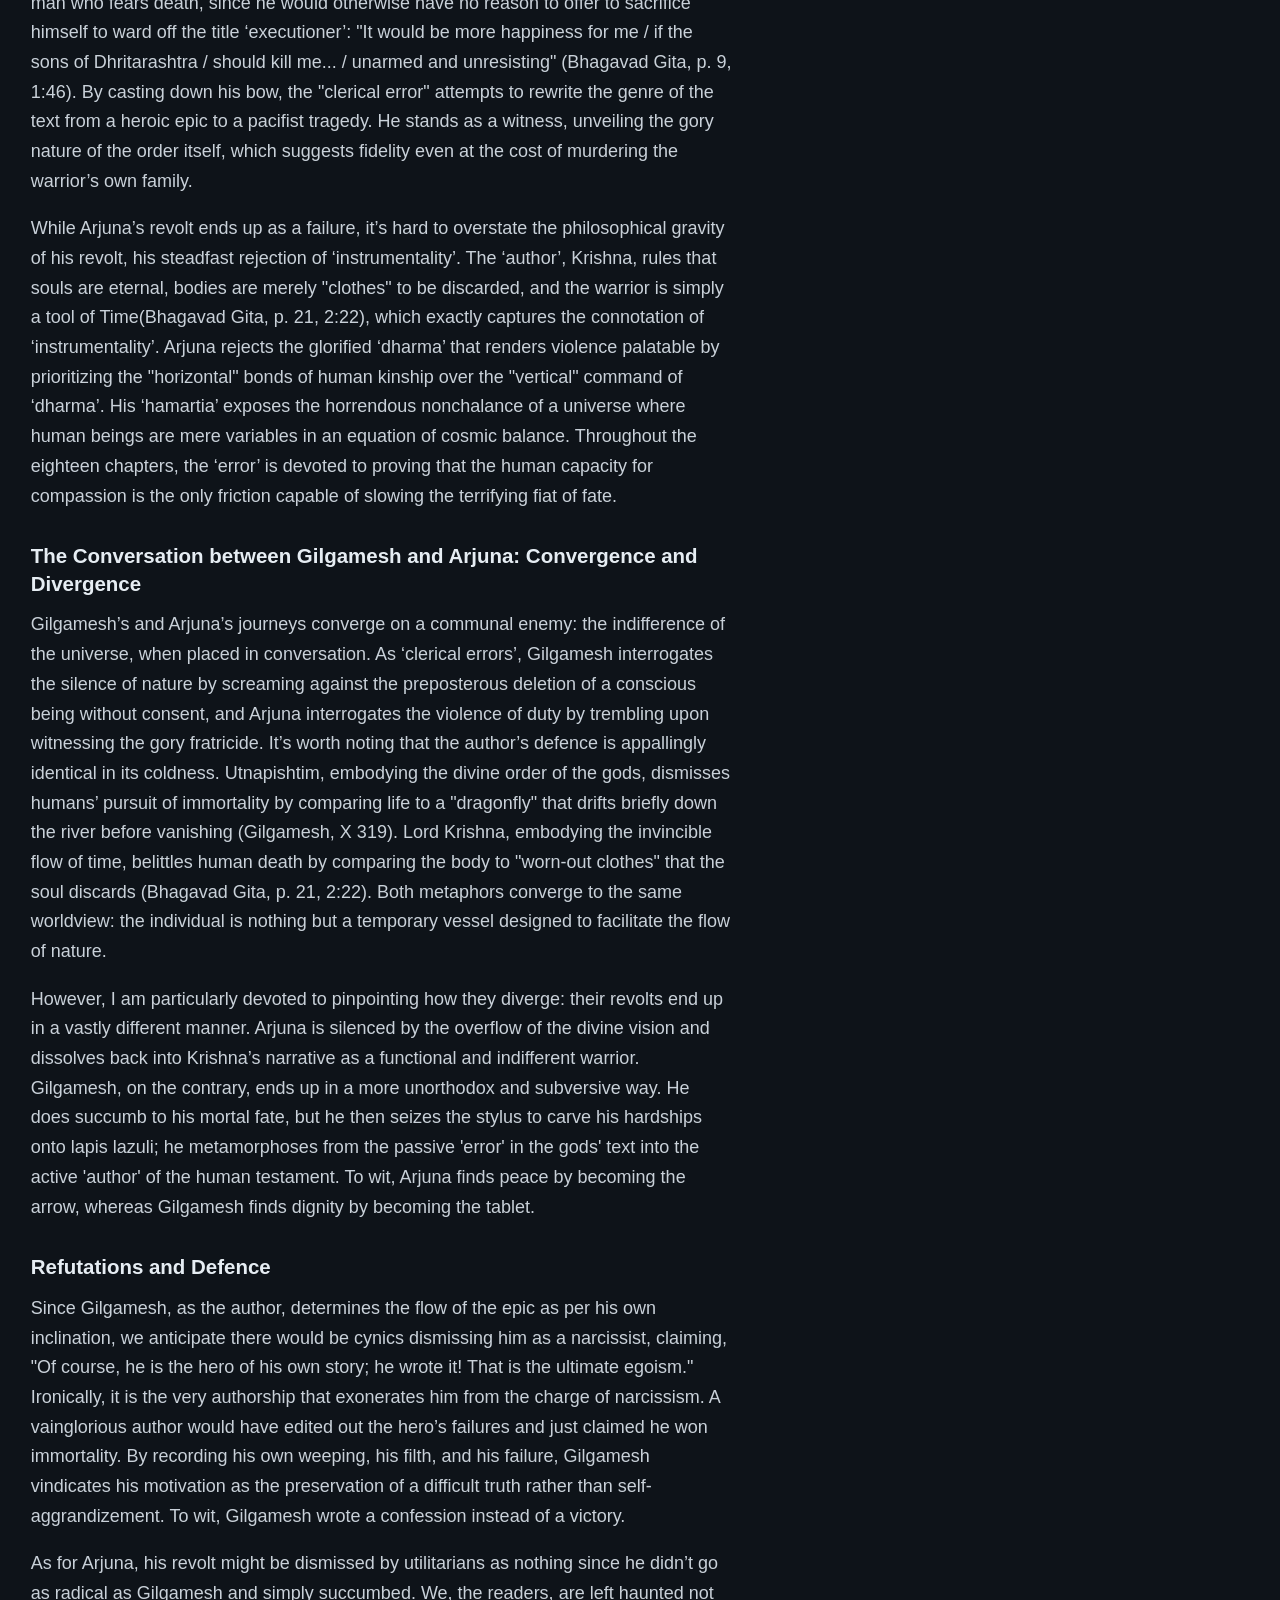
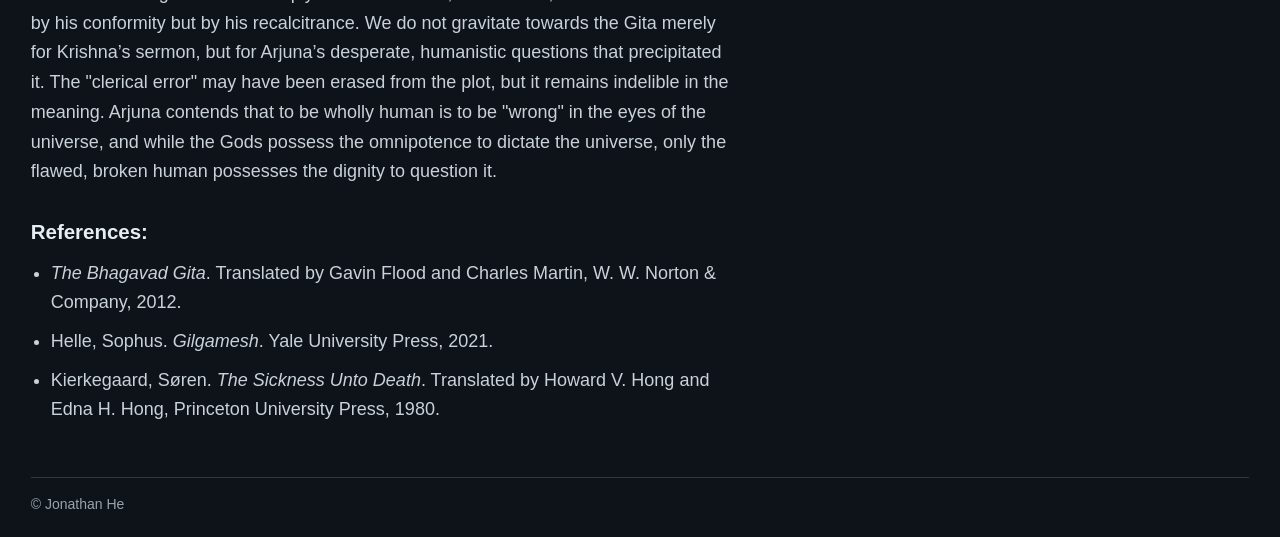
<file: english-writing/the-mutiny-of-the-typo/index.html>
<!doctype html>
<html lang="en">
<head>
  <meta charset="utf-8">
  <meta name="viewport" content="width=device-width, initial-scale=1">
  <title>The Mutiny of the Typo: Hamartia as Moral Surplus in Gilgamesh and the Gita · Jonathan He</title>
  <link rel="stylesheet" href="../../site.css">
</head>
<body>
  <a class="skip" href="#main">Skip to content</a>
  <header class="masthead">
    <div class="wrap masthead-inner">
      <a class="wordmark" href="../../index.html">Jonathan’s Homepage</a>
      <nav class="site-nav" aria-label="Main">
        <a href="../../blog/index.html">Blog Posts</a>
        <a href="../../pdes/index.html">PDEs</a>
        <a href="../../statistics/index.html">Statistics</a>
        <a href="../../english-writing/index.html" aria-current="location">English Writing</a>
        <a href="../../texas-holdem/index.html">Texas Hold'em</a>
      </nav>
    </div>
  </header>
  <main class="wrap section-page" id="main">
    <article class="essay">
      <p class="essay-parent"><a href="../index.html">English Writing</a></p>
      <h1>The Mutiny of the Typo: Hamartia as Moral Surplus in <em>Gilgamesh</em> and the <em>Gita</em></h1>
      <h2>Lead-in</h2>
      <p>In the metaphysical architecture of the ancient world, the universe is characterized by bureaucracy rather than democracy. Be it the inscrutable Council of the Anunnaki in Mesopotamia or the supreme Lord Krishna in the Gita as the ‘author’, they always inflict a function-oriented script on human beings. A king is programmed to reign over the kingdom and resign to his immortality, whereas a warrior is programmed to slaughter and uphold his ‘dharma’. The cosmic in the literature is a closed loop of sheer indifference, where the tribulations of individuals are nothing but trivial frictions within the machinery. Remarkably, Soren Kierkegaard invites us to reflect on a ‘clerical error’ in a creation which is framed as a ‘slip of pen’ reluctant to be rectified by the ‘author’, howling ‘No, I will not be erased, I will stand as a witness against thee, that thou art a very poor writer!’. The metaphor, albeit being a bit grotesque, serves as our license to anatomize the protagonists of The Epic of Gilgamesh and the Gita.</p>
      <p>Trivially, you may interpret the flaws or ‘hamartia’ of Gilgamesh and Arjuna as hauteur and cowardice (attachment to kinship). Still, upon closer examination, their hamartia is essentially an ontological surplus rather than handicapped characters. To wit, they run counter to the ‘author’ through possessing a surplus of morality, which takes form by radical particularity in Gilgamesh’s case and compassion in Arjuna’s case. They rejected succumbing to the divine script, which would ineluctably transform them into indifferent machineries.</p>
      <h2>Gilgamesh: The Glitch of Radical Particularity</h2>
      <p>Let’s put a caveat here: The prologue did reveal Gilgamesh as the author of his own epic, whereas our thesis identifies it as otherness instead of Gilgamesh in the first place. I didn’t misrepresent the masterpiece, as the initially specious definition serves as the cornerstone for my logic. However, we will sleep on it and make do with the current definition. As one may see, Gilgamesh was instilled into humanity as a hybrid entity: "Two-thirds of him was god, but a third of him was human" (Gilgamesh, I 48), which we can chalk up to his glitch. Keep in mind that Gilgamesh is expected to build Uruk’s walls and exit the stage when the time is opportune, since it’s the very yardstick we measure his flaws against. The "slip of the pen" occurs at the moment of Enkidu’s demise. Gilgamesh, being obsessed with a counterpart (Enkidu) who shares the same formidable power as him, would naturally grieve over Enkidu’s demise. Yet, he goes far beyond mere mourning. He refuses to surrender the corpse to the earth and tells the tavern-keeper Siduri, "I refused to let them bury him / in case my friend stood up at my cries" (Gilgamesh, X 60-61). The ‘editorial politics’ of the cosmos rule that humans are akin to leaves on the branch, interchangeable, ephemeral, and death is reduced to a process called ‘purge’. Nonetheless, Gilgamesh over-indexes on the life of Enkidu, which apparently runs counter to the pre-ordained transitoriness of creatures. Here, Gilgamesh is exactly the ‘error’ in Soren Kierkegaard’s epigram.</p>
      <p>Ensue, the ‘editors’ of the text attempt to set Gilgamesh straight. Beholding the demise of Enkidu, Gilgamesh himself is fraught with fear of death and thereby embarks on the journey to seek immortality, which we all know is against the fiat of transitoriness. Let’s delve into how his attempt is dismissed. Utnapishtim, the immortal as the proxy of the ‘author’ meets Gilgamesh with phlegmatic logic rather than empathy, asks, "Do we build a house to last for ever? / Do we seal a contract to last for ever?" (Gilgamesh, X 306-307) and seals the argument that human life is as fragile as a dragonfly drifting down the river" (Gilgamesh, X 319). Here, the ‘author’ is speaking through Utnapishtim, demanding that Gilgamesh, the ‘typo’, cease struggling and accept his destiny.</p>
      <p>Apparently, the philosophical gravity of Gilgamesh’s revolt lies in his violent rejection of interchangeability. By clinging to a specific, non-transferable loss, Gilgamesh, the "clerical error", disavows the administrative logic: death is merely a personnel rotation to maintain the equilibrium of the cosmos. He posits that a human companion is not a "house" to be demolished upon lease expiry, but a singularity immune to interchangeability, thereby exposing the tyranny of the gods’ prioritizing function over sentiments.</p>
      <p>To disabuse your scepticism of the identity of the ‘author’, I would resort to the transformation of the ‘author’, assuming you are aware of the failure of Gilgamesh’s revolt. During Gilgamesh’s ordeal, he has yet to record his epic, and the ‘author’ figuratively refers to the metaphysical powers in the story, be it Utnapishtim or the fiat of fate. The metaphysical ‘author’ codes the scripts of mortality to trap Gilgamesh. Remarkably, the Kierkegaardian metaphor evolves upon Gilgamesh’s resignation to the fate of death and reinstatement as a functional king of Uruk; the 'clerical error' does not merely scream at the ‘author’ but seizes the ‘pen’ and usurps the position of ‘author’. Here, Gilgamesh alights upon that he can write the historical script of his ordeals himself, while he cannot edit the metaphysical script of the gods. By carving his grief onto lapis lazuli, which is at most he can do within his purview, he succumbs to the script but forces the universe to bear his complaint in mind for good. If you are cunning enough to detect the transition from ‘Bad Writers’ to ‘Good Writers’, then the contradictory identity of the ‘author’ is unravelled naturally with aptness! Moreover, Gilgamesh perfectly stands as a witness in the most literal sense: preserving the memory of his own mutiny against the silence of nature.</p>
      <h2>Arjuna: The glitch of compassion</h2>
      <p>If Gilgamesh revolts against the interchangeability and transitoriness of beings, Arjuna revolts against the onus of slaughter. In the Bhagavad Gita, the ‘author’, rather than being an intangible scribe, is materialized as the Lord of Krishna, namely the charioteer holding the reins. As the incarnation of time and space, Krishna inflicts a script on Gilgamesh rooted in the rigid and unequivocal ‘dharma’ of a warrior: identify the enemies, engage in the war valiantly, and slaughter every last one of them. The "clerical error" emerges in the opening scene, the ‘Arjuna-Vishada Yoga’ (The Yoga of Dejection). At the precise moment when conch shells have sounded, and the weapons are primed, Arjuna ‘flinches’. "My limbs sink, / my mouth dries up... / and Gandiva slips from my hand" (Bhagavad Gita, p. 7, 1:29-30). Chafed by Arjuna’s inaction, Krishna reprimands him almost immediately: "Whence has this stain / of spirit come to you... / an-Aryan, heaven-barring?" (Bhagavad Gita, p. 18, 2:2). To the author, this indecision amounts to an ignoble flaw, a malfeasance in the flow of divine sentence.</p>
      <p>Nonetheless, Kierkegaard’s epigram vindicates Arjuna’s despondency as a surplus of vision. While a ‘perfect’ warrior is overwhelmed by targets and obligations, Arjuna, the ‘glitch’, sees way beyond that, a kinship not to be taken lightly. He identifies his enemies as "fathers, grandfathers, teachers, maternal uncles, brothers" (Bhagavad Gita, p. 6, 1:26). His flaw lies in expanding the circle of moral concern beyond the utilitarian boundaries of the battlefield and interrogating indignantly with an ethical question: "how can we be happy, / Madhava, if we kill our own kin?" (Bhagavad Gita, p. 8, 1:37).</p>
      <p>It would be thoughtless and unfair to ascribe Arjuna’s hesitation to the cowardice of a man who fears death, since he would otherwise have no reason to offer to sacrifice himself to ward off the title ‘executioner’: "It would be more happiness for me / if the sons of Dhritarashtra / should kill me... / unarmed and unresisting" (Bhagavad Gita, p. 9, 1:46). By casting down his bow, the "clerical error" attempts to rewrite the genre of the text from a heroic epic to a pacifist tragedy. He stands as a witness, unveiling the gory nature of the order itself, which suggests fidelity even at the cost of murdering the warrior’s own family.</p>
      <p>While Arjuna’s revolt ends up as a failure, it’s hard to overstate the philosophical gravity of his revolt, his steadfast rejection of ‘instrumentality’. The ‘author’, Krishna, rules that souls are eternal, bodies are merely "clothes" to be discarded, and the warrior is simply a tool of Time(Bhagavad Gita, p. 21, 2:22), which exactly captures the connotation of ‘instrumentality’. Arjuna rejects the glorified ‘dharma’ that renders violence palatable by prioritizing the "horizontal" bonds of human kinship over the "vertical" command of ‘dharma’. His ‘hamartia’ exposes the horrendous nonchalance of a universe where human beings are mere variables in an equation of cosmic balance. Throughout the eighteen chapters, the ‘error’ is devoted to proving that the human capacity for compassion is the only friction capable of slowing the terrifying fiat of fate.</p>
      <h2>The Conversation between Gilgamesh and Arjuna: Convergence and Divergence</h2>
      <p>Gilgamesh’s and Arjuna’s journeys converge on a communal enemy: the indifference of the universe, when placed in conversation. As ‘clerical errors’, Gilgamesh interrogates the silence of nature by screaming against the preposterous deletion of a conscious being without consent, and Arjuna interrogates the violence of duty by trembling upon witnessing the gory fratricide. It’s worth noting that the author’s defence is appallingly identical in its coldness. Utnapishtim, embodying the divine order of the gods, dismisses humans’ pursuit of immortality by comparing life to a "dragonfly" that drifts briefly down the river before vanishing (Gilgamesh, X 319). Lord Krishna, embodying the invincible flow of time, belittles human death by comparing the body to "worn-out clothes" that the soul discards (Bhagavad Gita, p. 21, 2:22). Both metaphors converge to the same worldview: the individual is nothing but a temporary vessel designed to facilitate the flow of nature.</p>
      <p>However, I am particularly devoted to pinpointing how they diverge: their revolts end up in a vastly different manner. Arjuna is silenced by the overflow of the divine vision and dissolves back into Krishna’s narrative as a functional and indifferent warrior. Gilgamesh, on the contrary, ends up in a more unorthodox and subversive way. He does succumb to his mortal fate, but he then seizes the stylus to carve his hardships onto lapis lazuli; he metamorphoses from the passive 'error' in the gods' text into the active 'author' of the human testament. To wit, Arjuna finds peace by becoming the arrow, whereas Gilgamesh finds dignity by becoming the tablet.</p>
      <h2>Refutations and Defence</h2>
      <p>Since Gilgamesh, as the author, determines the flow of the epic as per his own inclination, we anticipate there would be cynics dismissing him as a narcissist, claiming, "Of course, he is the hero of his own story; he wrote it! That is the ultimate egoism." Ironically, it is the very authorship that exonerates him from the charge of narcissism. A vainglorious author would have edited out the hero’s failures and just claimed he won immortality. By recording his own weeping, his filth, and his failure, Gilgamesh vindicates his motivation as the preservation of a difficult truth rather than self-aggrandizement. To wit, Gilgamesh wrote a confession instead of a victory.</p>
      <p>As for Arjuna, his revolt might be dismissed by utilitarians as nothing since he didn’t go as radical as Gilgamesh and simply succumbed. We, the readers, are left haunted not by his conformity but by his recalcitrance. We do not gravitate towards the Gita merely for Krishna’s sermon, but for Arjuna’s desperate, humanistic questions that precipitated it. The "clerical error" may have been erased from the plot, but it remains indelible in the meaning. Arjuna contends that to be wholly human is to be "wrong" in the eyes of the universe, and while the Gods possess the omnipotence to dictate the universe, only the flawed, broken human possesses the dignity to question it.</p>
      <h2>References:</h2>
      <ul class="essay-references">
        <li><em>The Bhagavad Gita</em>. Translated by Gavin Flood and Charles Martin, W. W. Norton &amp; Company, 2012.</li>
        <li>Helle, Sophus. <em>Gilgamesh</em>. Yale University Press, 2021.</li>
        <li>Kierkegaard, Søren. <em>The Sickness Unto Death</em>. Translated by Howard V. Hong and Edna H. Hong, Princeton University Press, 1980.</li>
      </ul>
    </article>
  </main>
  <footer class="wrap footer">© Jonathan He</footer>
</body>
</html>
</file>
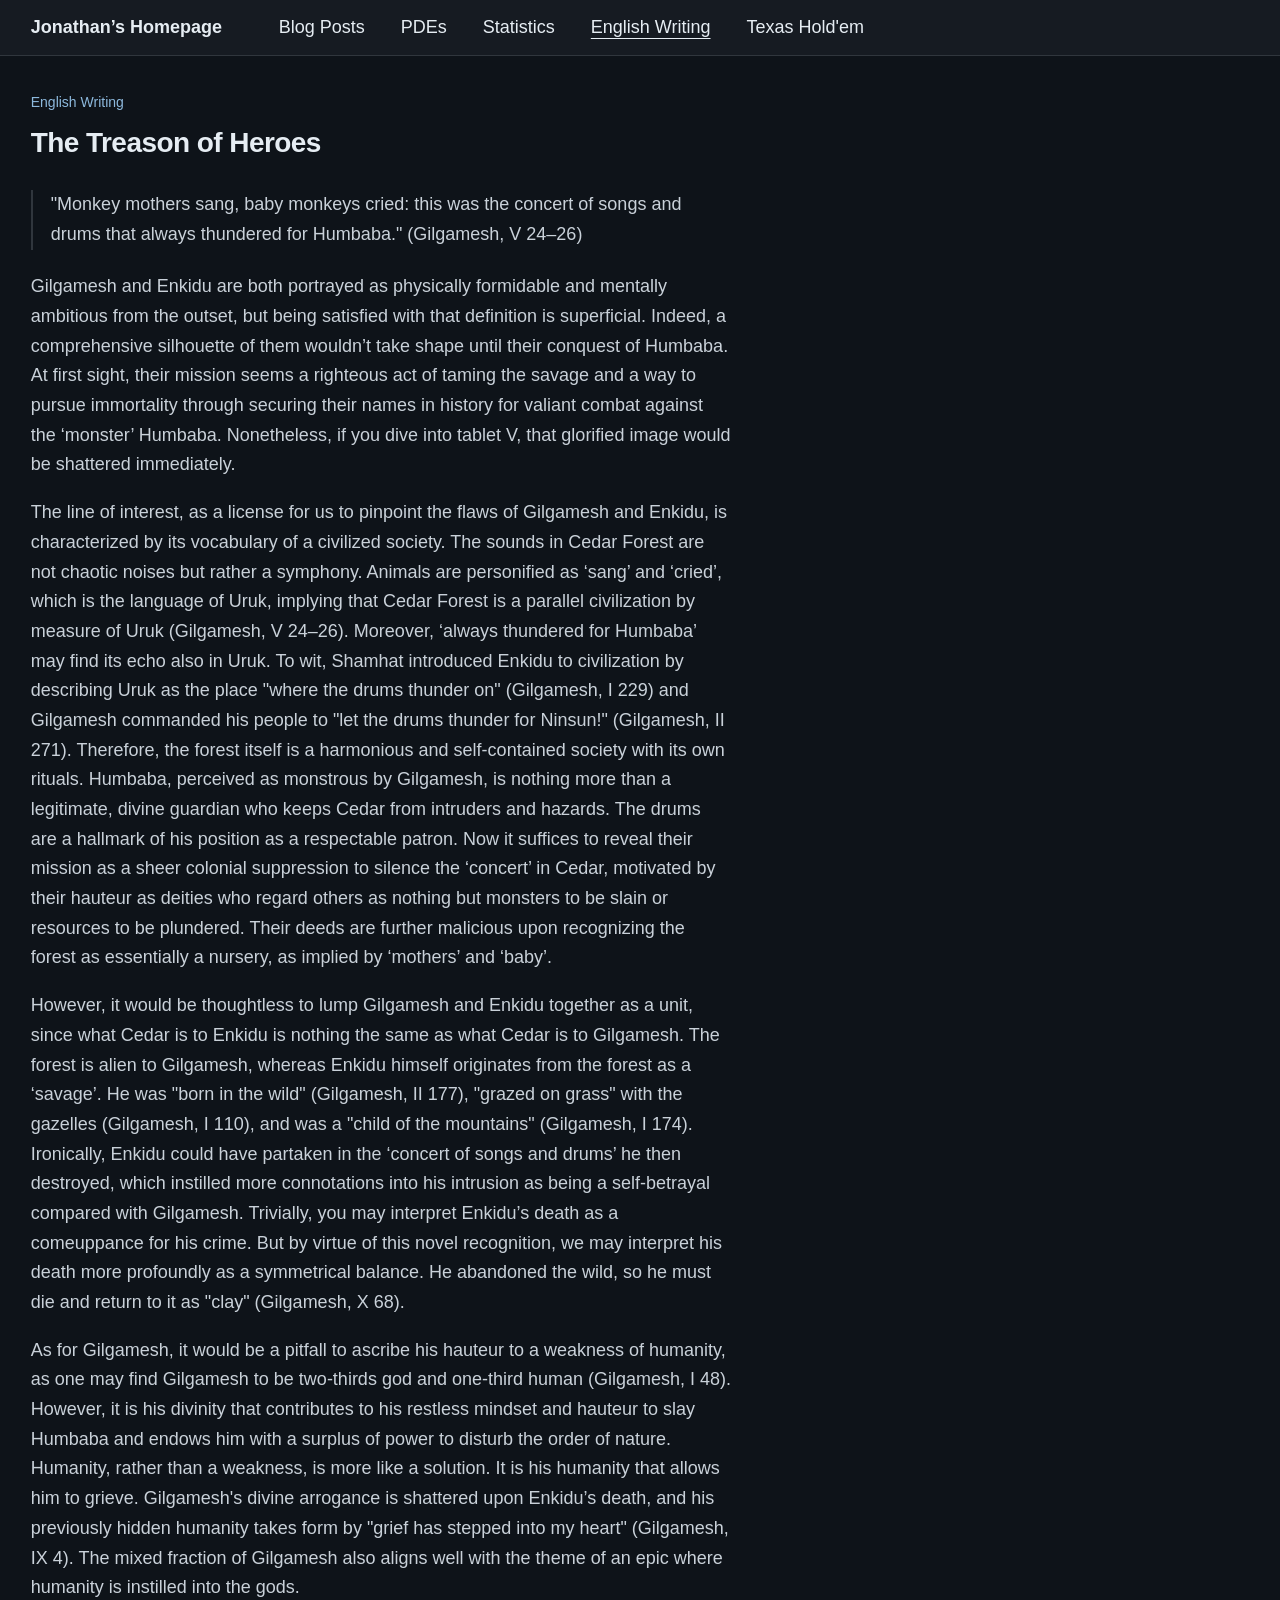
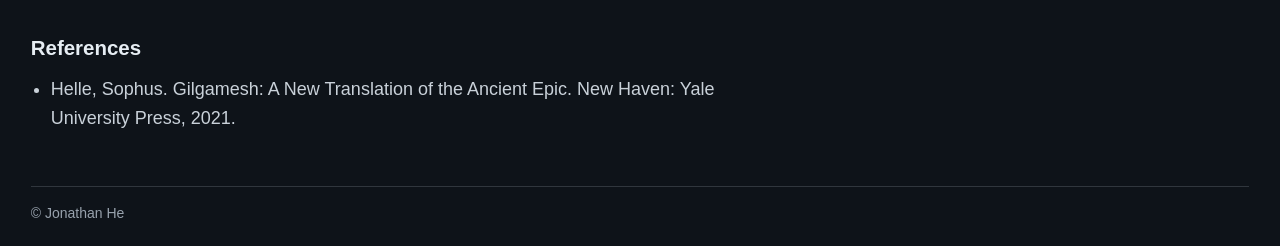
<file: english-writing/the-treason-of-heroes/index.html>
<!doctype html>
<html lang="en">
<head>
  <meta charset="utf-8">
  <meta name="viewport" content="width=device-width, initial-scale=1">
  <title>The Treason of Heroes · Jonathan He</title>
  <link rel="stylesheet" href="../../site.css">
</head>
<body>
  <a class="skip" href="#main">Skip to content</a>
  <header class="masthead">
    <div class="wrap masthead-inner">
      <a class="wordmark" href="../../index.html">Jonathan’s Homepage</a>
      <nav class="site-nav" aria-label="Main">
        <a href="../../blog/index.html">Blog Posts</a>
        <a href="../../pdes/index.html">PDEs</a>
        <a href="../../statistics/index.html">Statistics</a>
        <a href="../../english-writing/index.html" aria-current="location">English Writing</a>
        <a href="../../texas-holdem/index.html">Texas Hold'em</a>
      </nav>
    </div>
  </header>
  <main class="wrap section-page" id="main">
    <article class="essay">
      <p class="essay-parent"><a href="../index.html">English Writing</a></p>
      <h1>The Treason of Heroes</h1>
      <blockquote>
        <p>"Monkey mothers sang, baby monkeys cried: this was the concert of songs and drums that always thundered for Humbaba." (Gilgamesh, V 24–26)</p>
      </blockquote>
      <p>Gilgamesh and Enkidu are both portrayed as physically formidable and mentally ambitious from the outset, but being satisfied with that definition is superficial. Indeed, a comprehensive silhouette of them wouldn’t take shape until their conquest of Humbaba. At first sight, their mission seems a righteous act of taming the savage and a way to pursue immortality through securing their names in history for valiant combat against the ‘monster’ Humbaba. Nonetheless, if you dive into tablet V, that glorified image would be shattered immediately.</p>
      <p>The line of interest, as a license for us to pinpoint the flaws of Gilgamesh and Enkidu, is characterized by its vocabulary of a civilized society. The sounds in Cedar Forest are not chaotic noises but rather a symphony. Animals are personified as ‘sang’ and ‘cried’, which is the language of Uruk, implying that Cedar Forest is a parallel civilization by measure of Uruk (Gilgamesh, V 24–26). Moreover, ‘always thundered for Humbaba’ may find its echo also in Uruk. To wit, Shamhat introduced Enkidu to civilization by describing Uruk as the place "where the drums thunder on" (Gilgamesh, I 229) and Gilgamesh commanded his people to "let the drums thunder for Ninsun!" (Gilgamesh, II 271). Therefore, the forest itself is a harmonious and self-contained society with its own rituals. Humbaba, perceived as monstrous by Gilgamesh, is nothing more than a legitimate, divine guardian who keeps Cedar from intruders and hazards. The drums are a hallmark of his position as a respectable patron. Now it suffices to reveal their mission as a sheer colonial suppression to silence the ‘concert’ in Cedar, motivated by their hauteur as deities who regard others as nothing but monsters to be slain or resources to be plundered. Their deeds are further malicious upon recognizing the forest as essentially a nursery, as implied by ‘mothers’ and ‘baby’.</p>
      <p>However, it would be thoughtless to lump Gilgamesh and Enkidu together as a unit, since what Cedar is to Enkidu is nothing the same as what Cedar is to Gilgamesh. The forest is alien to Gilgamesh, whereas Enkidu himself originates from the forest as a ‘savage’. He was "born in the wild" (Gilgamesh, II 177), "grazed on grass" with the gazelles (Gilgamesh, I 110), and was a "child of the mountains" (Gilgamesh, I 174). Ironically, Enkidu could have partaken in the ‘concert of songs and drums’ he then destroyed, which instilled more connotations into his intrusion as being a self-betrayal compared with Gilgamesh. Trivially, you may interpret Enkidu’s death as a comeuppance for his crime. But by virtue of this novel recognition, we may interpret his death more profoundly as a symmetrical balance. He abandoned the wild, so he must die and return to it as "clay" (Gilgamesh, X 68).</p>
      <p>As for Gilgamesh, it would be a pitfall to ascribe his hauteur to a weakness of humanity, as one may find Gilgamesh to be two-thirds god and one-third human (Gilgamesh, I 48). However, it is his divinity that contributes to his restless mindset and hauteur to slay Humbaba and endows him with a surplus of power to disturb the order of nature. Humanity, rather than a weakness, is more like a solution. It is his humanity that allows him to grieve. Gilgamesh's divine arrogance is shattered upon Enkidu’s death, and his previously hidden humanity takes form by "grief has stepped into my heart" (Gilgamesh, IX 4). The mixed fraction of Gilgamesh also aligns well with the theme of an epic where humanity is instilled into the gods.</p>
      <h2>References</h2>
      <ul class="essay-references">
        <li>Helle, Sophus. Gilgamesh: A New Translation of the Ancient Epic. New Haven: Yale University Press, 2021.</li>
      </ul>
    </article>
  </main>
  <footer class="wrap footer">© Jonathan He</footer>
</body>
</html>
</file>
<file: site.css>
:root {
  color-scheme: dark;
  --background: #0e1319;
  --masthead: #161b22;
  --line: #30363d;
  --heading: #e6edf3;
  --text: #c9d1d9;
  --muted: #98a2ad;
  --link: #8db9dd;
}

*, *::before, *::after { box-sizing: border-box; }

body {
  display: flex;
  flex-direction: column;
  min-height: 100vh;
  margin: 0;
  background: var(--background);
  color: var(--text);
  font: 1.125rem/1.5 Arial, Helvetica, sans-serif;
}

h1, h2, p, dl, dd { margin: 0; }

a {
  color: var(--link);
  text-decoration: none;
}

a:hover { text-decoration: underline; }

a:focus-visible {
  outline: 2px solid var(--link);
  outline-offset: 4px;
}

.wrap {
  width: min(100% - clamp(2rem, 4.8vw, 4rem), 78rem);
  margin-inline: auto;
}

.visually-hidden, .skip:not(:focus) {
  position: absolute;
  width: 1px;
  height: 1px;
  padding: 0;
  overflow: hidden;
  clip-path: inset(50%);
  white-space: nowrap;
}

.skip:focus {
  position: absolute;
  z-index: 1;
  top: 0.75rem;
  left: 1rem;
  padding: 0.4rem 0.65rem;
  background: var(--masthead);
}

.masthead {
  background: var(--masthead);
  border-bottom: 1px solid var(--line);
}

.masthead-inner {
  display: flex;
  align-items: center;
  gap: 0.65rem 2rem;
  min-height: 3.45rem;
  padding-block: 0.75rem;
}

.wordmark {
  flex: 0 0 13.5rem;
  color: var(--heading);
  font-weight: 700;
}

.site-nav {
  display: flex;
  flex-wrap: wrap;
  gap: 0.4rem clamp(1rem, 3.3vw, 2.25rem);
}

.site-nav a { color: var(--heading); }

.site-nav a[aria-current] {
  text-decoration: underline;
  text-underline-offset: 0.3em;
}

.home {
  flex: 1;
  display: grid;
  grid-template-columns: 13.5rem minmax(0, 1fr);
  align-items: start;
  gap: 3rem 3rem;
  padding-block: 2.2rem 3.25rem;
}

.profile { min-width: 0; }

.monogram {
  display: grid;
  place-items: center;
  width: min(100%, 10.9rem);
  aspect-ratio: 1;
  border: 1px solid var(--heading);
  border-radius: 50%;
  background: #1a232d;
  box-shadow: inset 0 0 0 5px var(--background);
  color: var(--heading);
  font-size: 2.75rem;
  font-weight: 700;
  letter-spacing: -0.07em;
}

.profile h2 {
  margin-top: 0.55rem;
  color: var(--heading);
  font-size: 1.125rem;
  line-height: 1.45;
}

.profile-bio {
  margin-top: 0.6rem;
  color: var(--muted);
  font-size: 0.875rem;
}

.profile-details {
  display: grid;
  gap: 0.55rem;
  margin-top: 1.25rem;
  color: var(--heading);
  font-size: 0.875rem;
  line-height: 1.4;
}

.profile-details > div {
  display: grid;
  grid-template-columns: 0.9rem minmax(0, 1fr);
  column-gap: 0.6rem;
}

.profile-details dt { grid-area: 1 / 1 / 2 / 2; }
.profile-details dd { grid-column: 2; overflow-wrap: anywhere; }
.profile-details a { color: var(--muted); }
.profile-details a:hover { color: var(--link); }

.icon {
  position: relative;
  display: inline-grid;
  place-items: center;
  width: 0.875rem;
  height: 0.875rem;
  color: var(--muted);
  vertical-align: -0.06em;
}

.pin {
  width: 0.63rem;
  height: 0.63rem;
  margin-left: 0.12rem;
  border-radius: 50% 50% 50% 10%;
  background: var(--heading);
  transform: rotate(-45deg);
}

.pin::after {
  width: 0.24rem;
  height: 0.24rem;
  border-radius: 50%;
  background: var(--background);
  content: "";
}

.university {
  color: var(--heading);
  font-size: 0.74rem;
  line-height: 1;
  border-bottom: 1px solid currentColor;
}

.university::before {
  position: absolute;
  top: 0;
  width: 100%;
  height: 0.26rem;
  background: currentColor;
  clip-path: polygon(50% 0, 100% 82%, 100% 100%, 0 100%, 0 82%);
  content: "";
}

.envelope {
  height: 0.64rem;
  border: 1px solid currentColor;
  border-radius: 2px;
  overflow: hidden;
}

.envelope::after {
  position: absolute;
  top: -0.4rem;
  width: 0.76rem;
  height: 0.76rem;
  border: 1px solid currentColor;
  transform: rotate(45deg);
  content: "";
}

.code {
  font: 700 0.68rem/1 monospace;
}

.linkedin {
  border-radius: 2px;
  background: #1685b3;
  color: #0e1319;
  font: 700 0.68rem/1 Arial, sans-serif;
}

.article h1, .section-page h1 {
  margin-bottom: 1.9rem;
  color: var(--heading);
  font-size: 1.75rem;
  line-height: 1.2;
  letter-spacing: -0.02em;
}

.article section { margin-top: 2.6rem; }

.article h2 {
  margin-bottom: 0.9rem;
  padding-bottom: 0.55rem;
  border-bottom: 1px solid var(--line);
  color: var(--heading);
  font-size: 1.42rem;
  line-height: 1.3;
  letter-spacing: -0.015em;
}

.article ul {
  margin: 0;
  padding-inline-start: 2.2rem;
}

.article li + li { margin-top: 0.6rem; }

.footer {
  padding-block: 1rem 1.4rem;
  border-top: 1px solid var(--line);
  color: var(--muted);
  font-size: 0.875rem;
}

.section-page {
  flex: 1;
  padding-block: 2.2rem 3.25rem;
}

.pde-navigation {
  display: flex;
  flex-wrap: wrap;
  gap: 0.5rem 1.4rem;
  margin-top: 1rem;
}

.pde-resource-note {
  display: block;
  color: var(--muted);
  font-size: 0.875rem;
}

.essay-index {
  margin: 0;
  padding-inline-start: 1.25rem;
}

.essay-index li + li { margin-top: 0.65rem; }

.essay {
  max-width: 70ch;
  line-height: 1.65;
}

.essay p { margin-block: 0 1em; }

.essay .essay-parent {
  margin-bottom: 0.75rem;
  font-size: 0.875rem;
}

.essay h2 {
  margin: 1.5em 0 0.65em;
  color: var(--heading);
  font-size: 1.28rem;
  line-height: 1.35;
}

.essay blockquote {
  margin: 0 0 1.25em;
  padding-inline-start: 1em;
  border-inline-start: 2px solid var(--line);
}

.essay blockquote p { margin: 0; }

.essay-references {
  margin: 0;
  padding-inline-start: 1.25rem;
}

.essay-references li + li { margin-top: 0.5em; }

.essay .note-back {
  font-size: 0.875em;
}

.guide-summary { max-width: 68ch; }

.guide-link {
  margin-block: 1rem 1.4rem;
}

.guide-link a {
  text-decoration: underline;
  text-underline-offset: 0.2em;
}

.guide-reader {
  display: block;
  width: min(100%, 60rem);
  height: clamp(25rem, 75vh, 56rem);
  border: 1px solid var(--line);
}

@media (max-width: 52rem) {
  .masthead-inner { flex-wrap: wrap; }
  .wordmark { flex-basis: auto; }
  .home { column-gap: 1.75rem; }
}

@media (max-width: 40rem) {
  .masthead-inner { flex-direction: column; align-items: flex-start; }
  .site-nav { font-size: 0.94rem; }
  .guide-reader { display: none; }
  .home { grid-template-columns: minmax(0, 1fr); row-gap: 2rem; }
  .profile {
    display: grid;
    grid-template-columns: 3.8rem minmax(0, 1fr);
    align-items: center;
    column-gap: 0.85rem;
    padding-bottom: 1.6rem;
    border-bottom: 1px solid var(--line);
  }
  .monogram { grid-row: span 2; font-size: 1.35rem; box-shadow: none; }
  .profile h2, .profile-bio { margin: 0; }
  .profile-details { grid-column: 1 / -1; }
  .article h1 { margin-bottom: 1rem; }
  .article section { margin-top: 1.8rem; }
}
</file>
